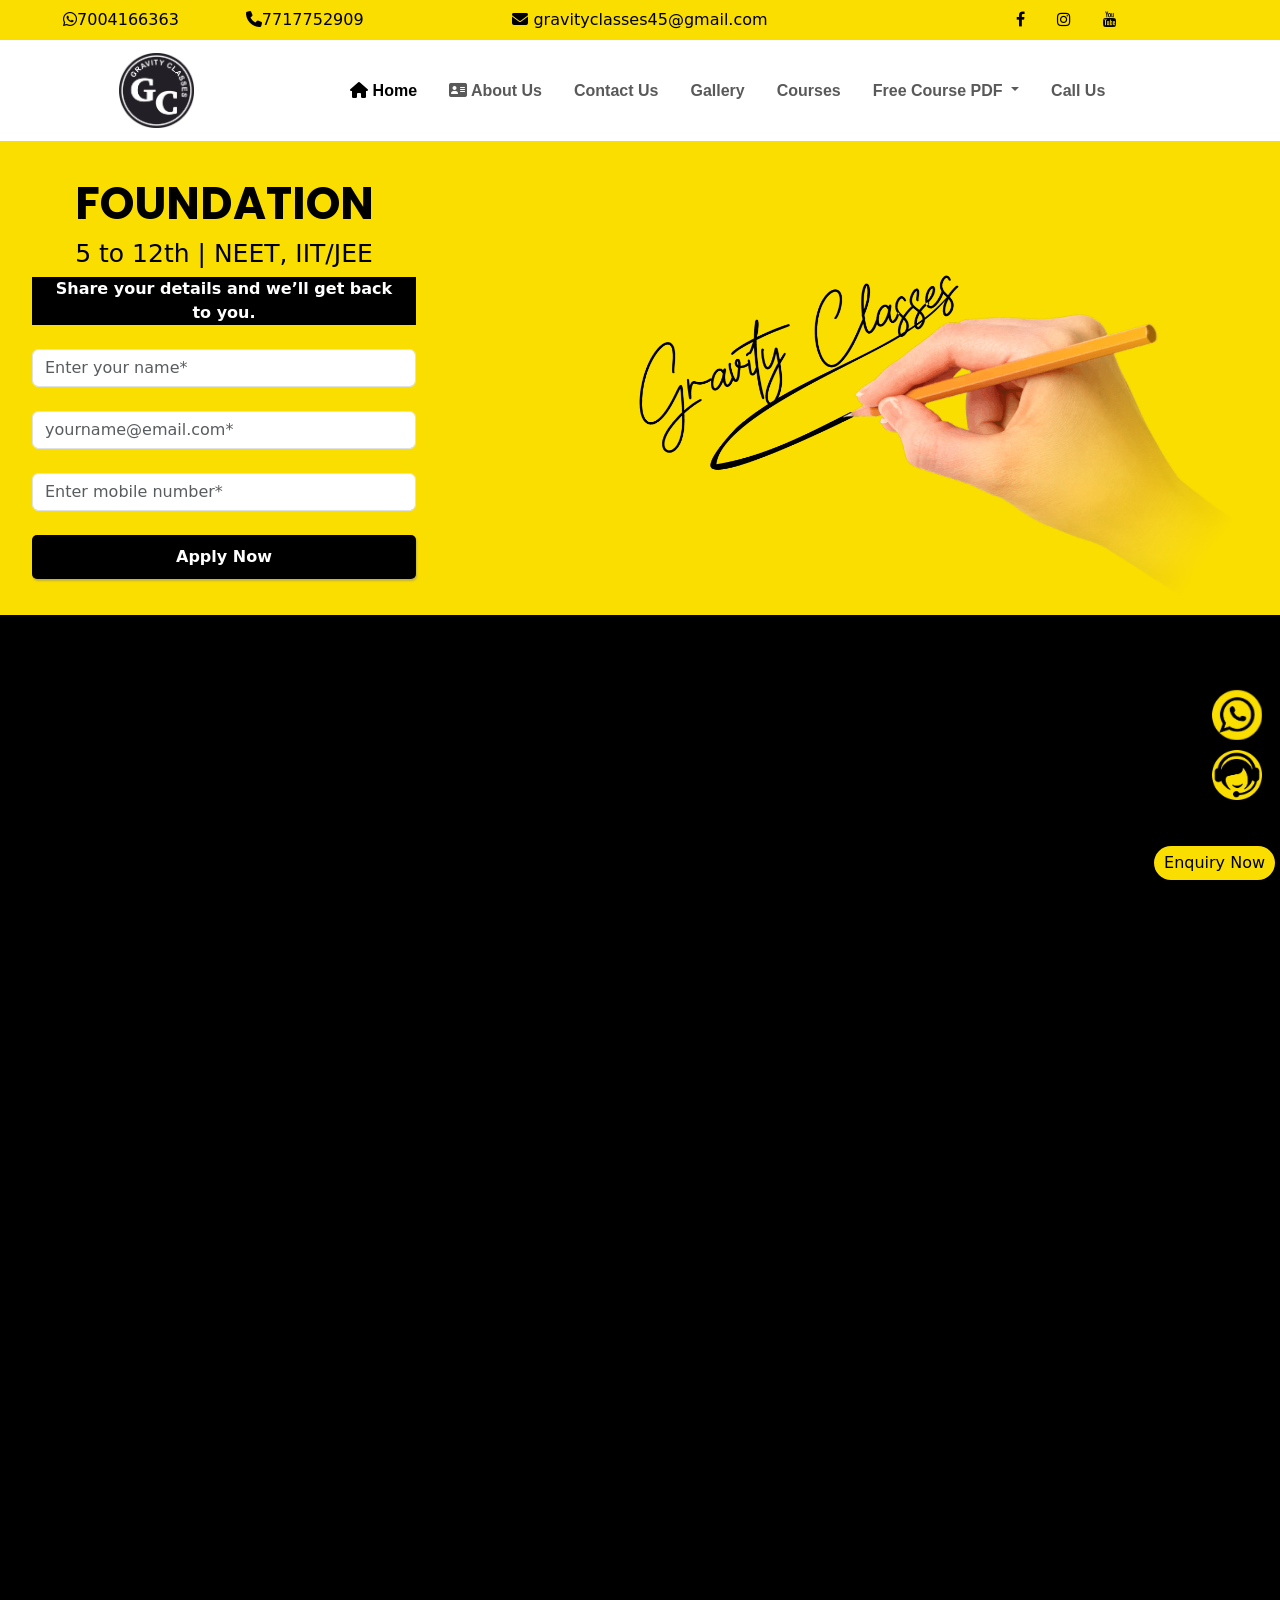
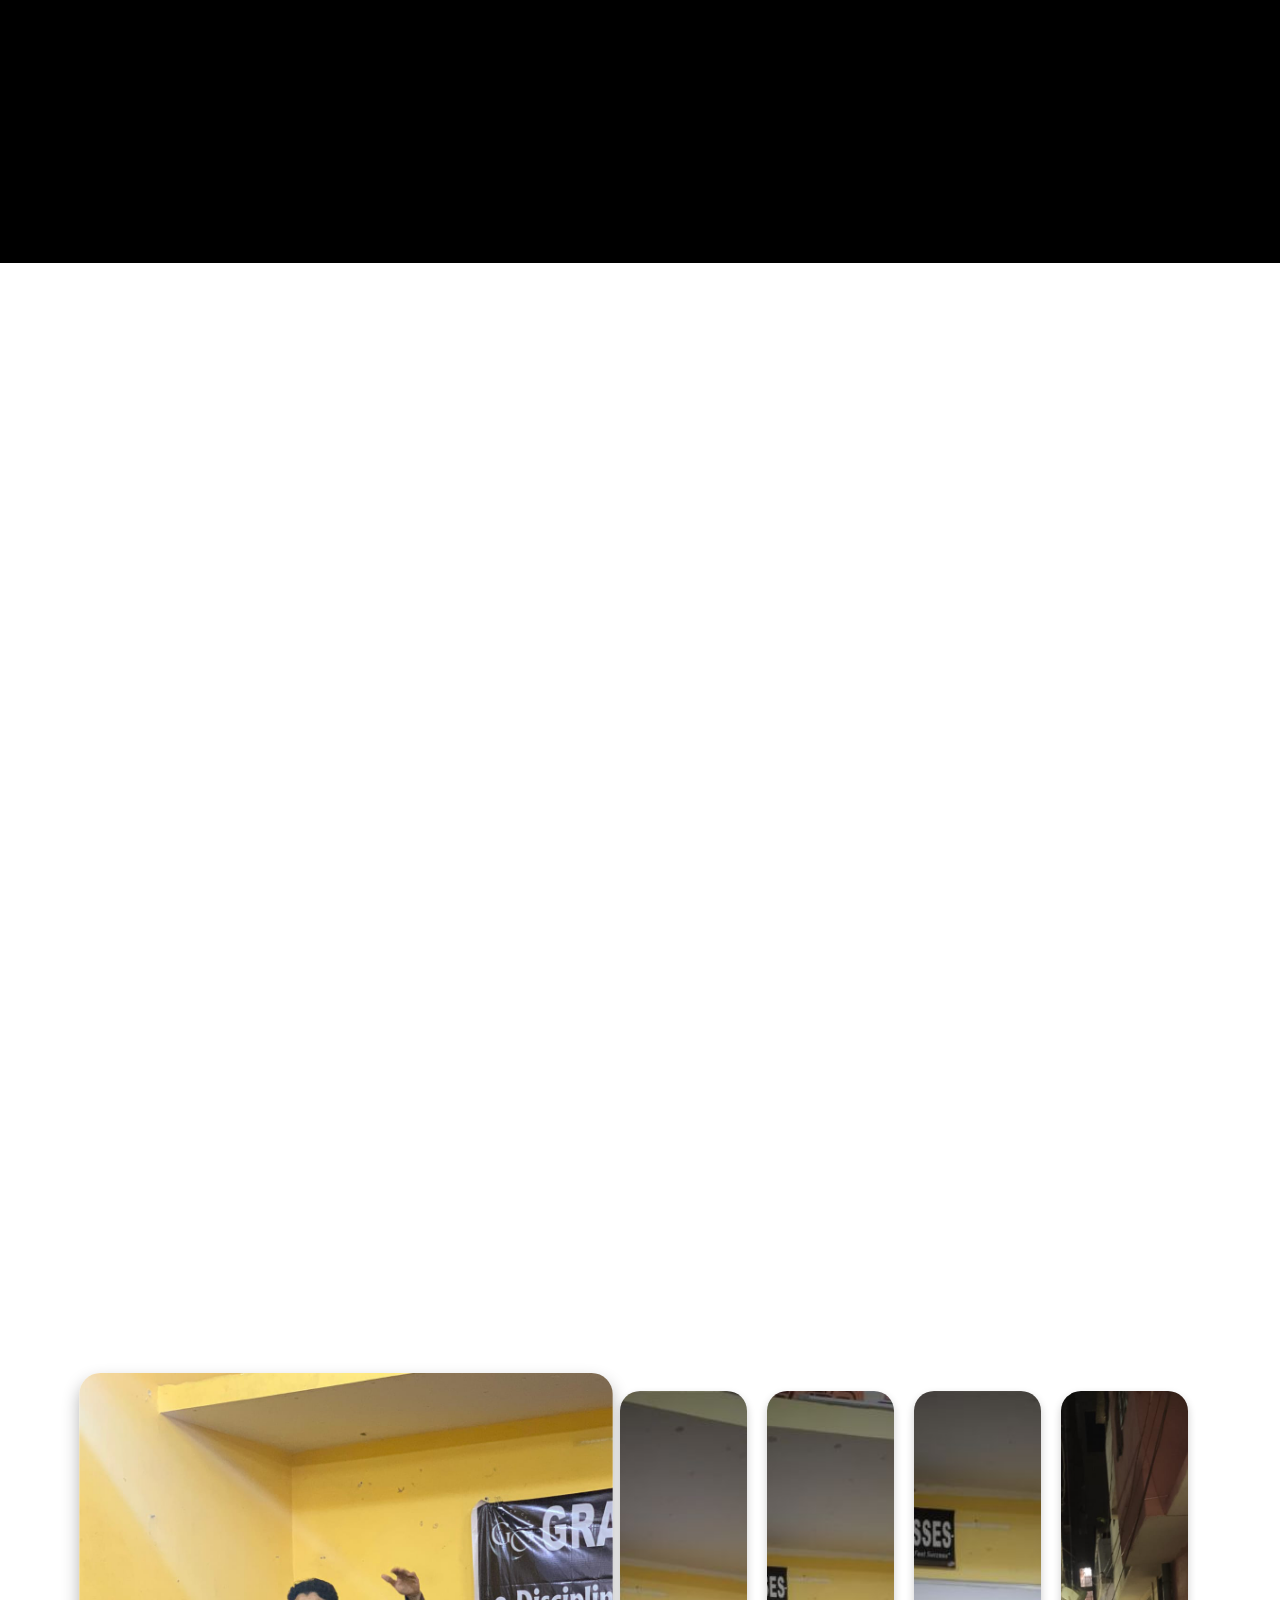
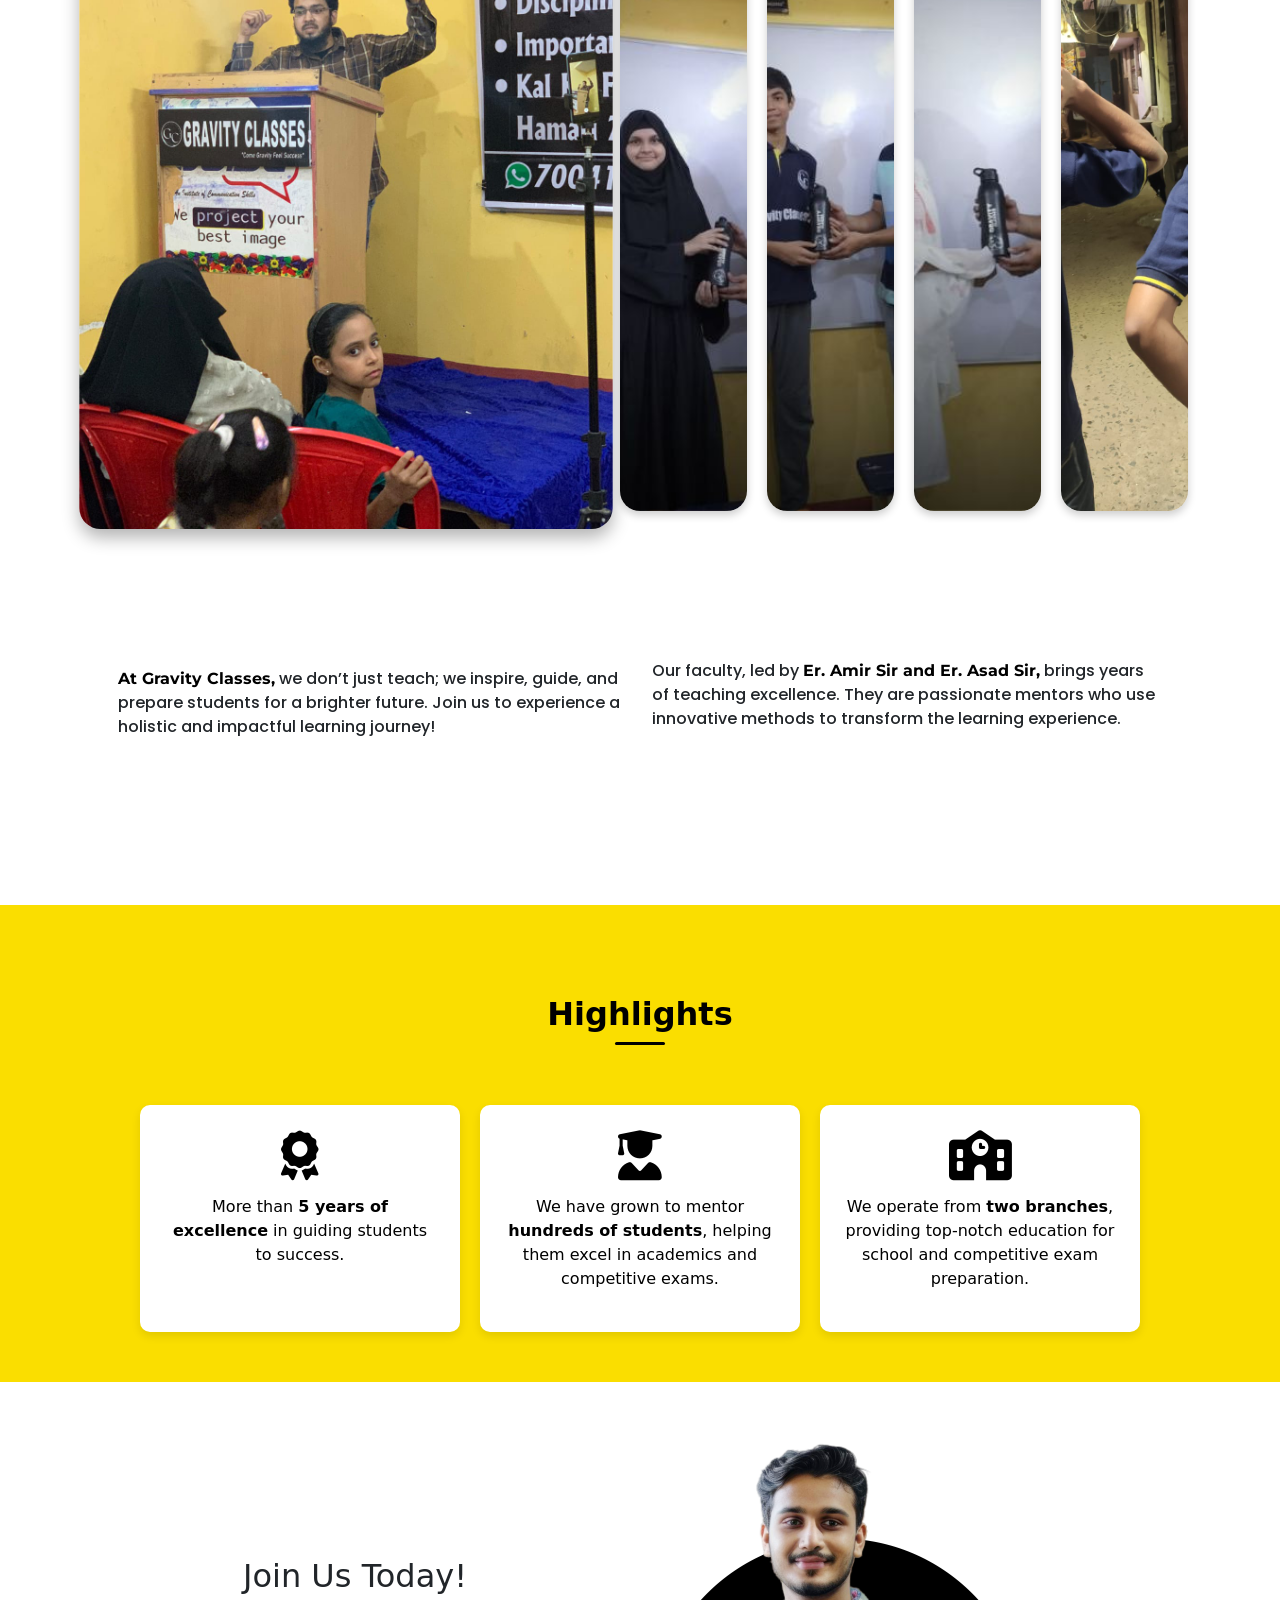
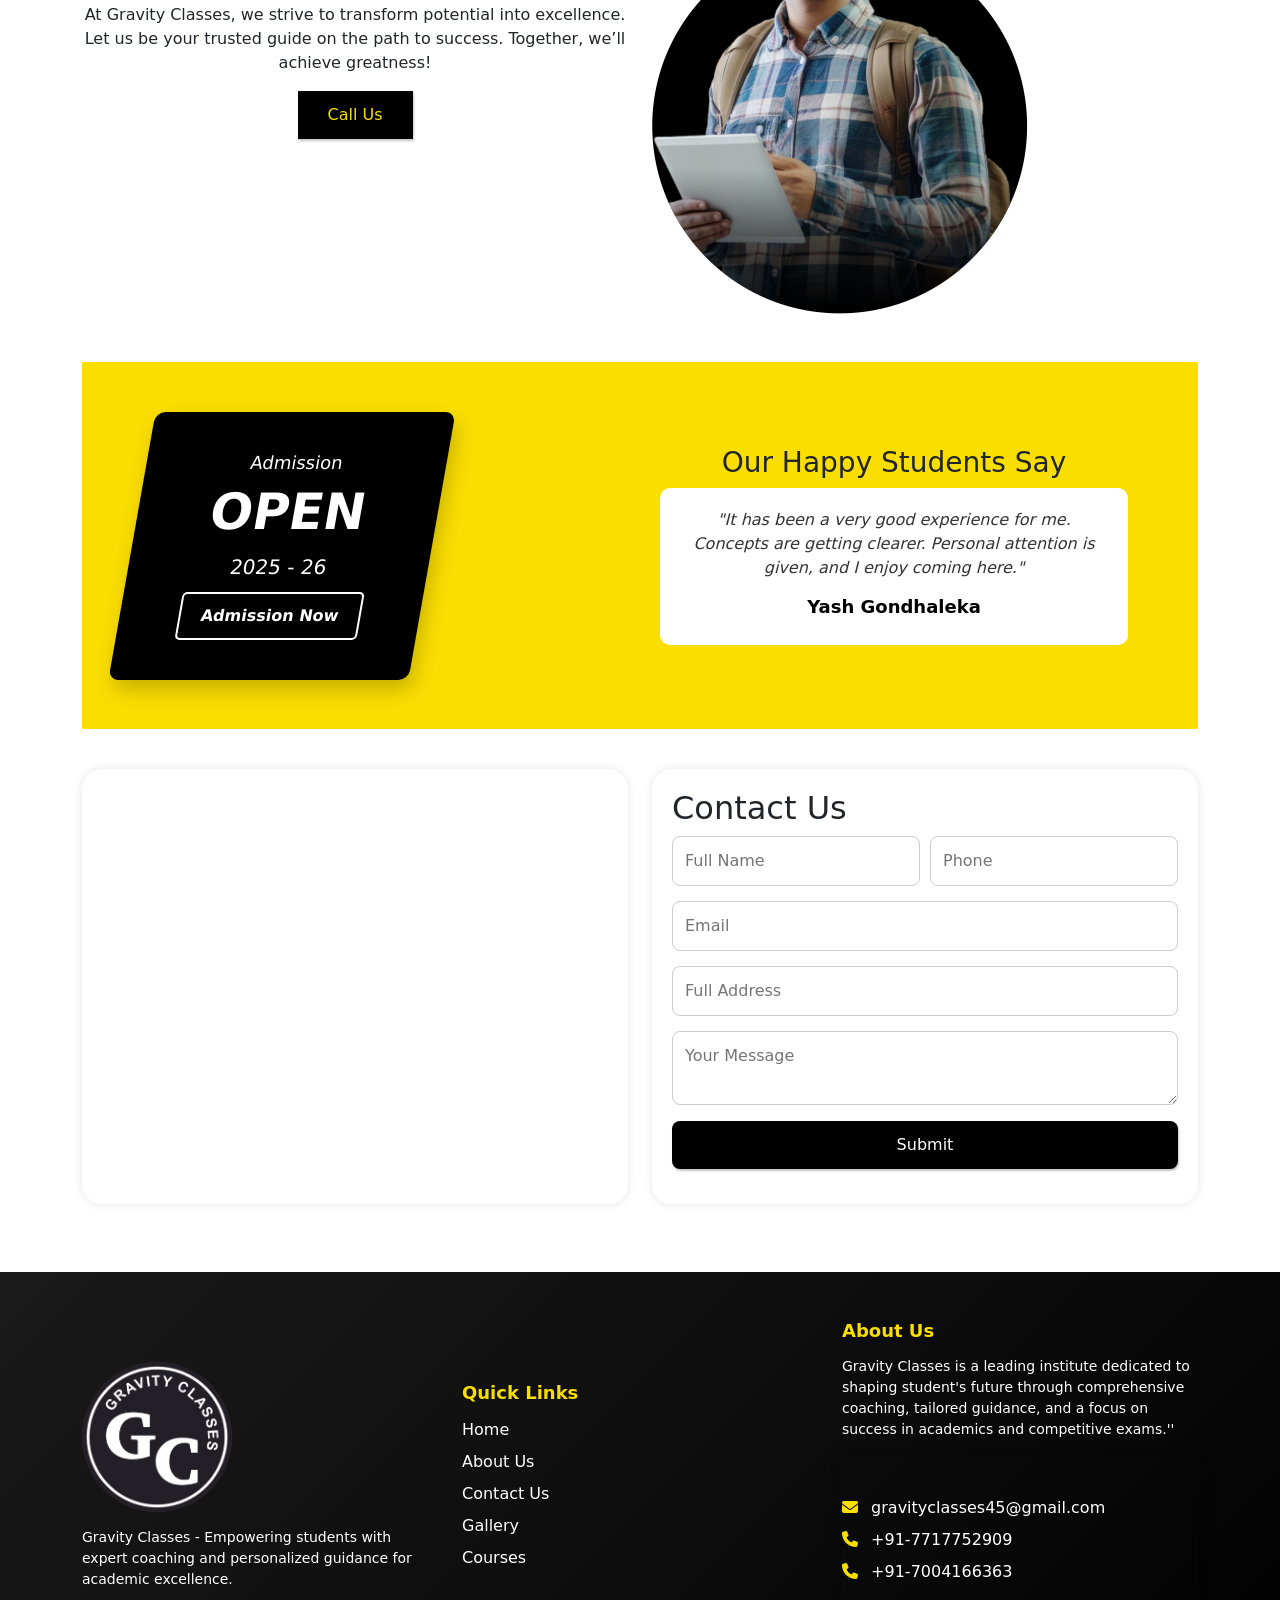
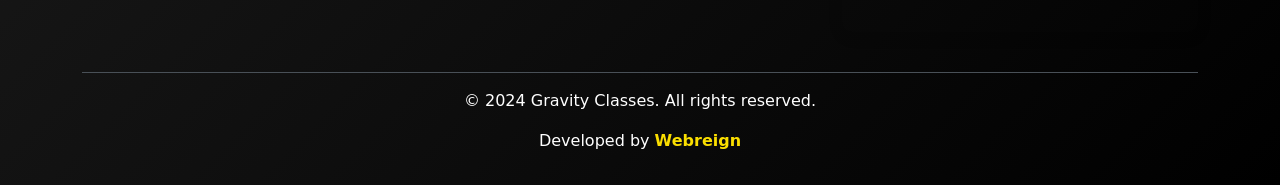
<file: index.html>
<!DOCTYPE html>
<html lang="en">

<head>
  <meta charset="UTF-8">
  <meta name="viewport" content="width=device-width, initial-scale=1.0">
  <title>Gravity Classes</title>
  <!-- custom css -->
  <link rel="stylesheet" href="stylesheet/style.css">
  <link rel="stylesheet" href="stylesheet/navbar.css">
  <link rel="stylesheet" href="stylesheet/header.css">
  <link rel="stylesheet" href="stylesheet/footer.css">
  <link rel="stylesheet" href="stylesheet/master.css">

  <!-- all cdn links -->
  <link href="https://cdn.jsdelivr.net/npm/bootstrap@5.3.3/dist/css/bootstrap.min.css" rel="stylesheet">
  <link rel="stylesheet" href="https://cdnjs.cloudflare.com/ajax/libs/font-awesome/6.6.0/css/all.min.css" />
  <link rel="stylesheet" href="https://cdnjs.cloudflare.com/ajax/libs/font-awesome/4.7.0/css/font-awesome.min.css">
  <link rel="stylesheet" href="https://unpkg.com/aos@next/dist/aos.css" />

  <!-- fonts -->
  <link rel="preconnect" href="https://fonts.googleapis.com">
  <link rel="preconnect" href="https://fonts.gstatic.com" crossorigin>
  <link
    href="https://fonts.googleapis.com/css2?family=Poppins:ital,wght@0,200;0,300;0,400;0,500;0,600;0,700;0,800;0,900;1,200&display=swap"
    rel="stylesheet">
  <link href="https://fonts.googleapis.com/css2?family=Montserrat:ital,wght@0,100..900;1,100..900&display=swap"
    rel="stylesheet">
</head>

<body>

  <!-- Navbar part start -->
  <div class="container-fluid sticky-top " style="z-index: 1030;">
    <!-- Top Bar Start -->
    <div class="container-fluid text-white sticky-top p-0" style="z-index: 1031;">
      <div class="row top-bar">
        <div class="col-md-4 d-flex justify-content-evenly gap-3 py-2">
          <a href="tel:+917004166363"><i class="fa-brands fa-whatsapp" data-aos="fade-up"></i>7004166363</a>
          <a href="tel:+917717752909"><i class="fa-solid fa-phone" data-aos="fade-down"></i>7717752909</a>
        </div>
        <div class="col-md-4 d-flex justify-content-center gap-3 py-2" data-aos="zoom-up">
          <a href="mailto:report2nestiva@gmail.com"><i class="fa-solid fa-envelope"></i>
            gravityclasses45@gmail.com</a>
        </div>

        <div class="col-md-4 d-flex justify-content-center gap-3 py-2">
          <div class="mx-2"><i class="fa fa-facebook" data-aos="fade-right" data-aos-delay="200"></i></div>
          <div class="mx-2"><i class="fa fa-instagram" data-aos="fade-right" data-aos-delay="300"></i></div>
          <div class="mx-2"><i class="fa fa-youtube" data-aos="fade-right" data-aos-delay="400"></i></div>
        </div>
      </div>
    </div>
    <!-- Top Bar End -->
    <div class="row bg-white">
      <div class="col-md-10 m-auto">
        <nav class="navbar navbar-expand-lg">
          <a class="navbar-brand" href="index.html"><img src="assets/Logo.png" alt="" width="75px"></a>
          <!-- toggle button -->
          <button class="navbar-toggler shadow-none border-0" type="button" data-bs-toggle="offcanvas"
            data-bs-target="#offcanvasDarkNavbar" aria-controls="offcanvasDarkNavbar" aria-label="Toggle navigation">
            <span class="navbar-toggler-icon"></span>
          </button>
          <!-- toggle button -->

          <div class="offcanvas offcanvas-start" tabindex="-1" id="offcanvasDarkNavbar"
            aria-labelledby="offcanvasDarkNavbarLabel">
            <!-- offcanvas header -->
            <div class="offcanvas-header">
              <a href="index.html"><img src="assets/Logo.png" alt="" width="75px"></a>
              <button type="button" class="btn-close btn-close-black shadow-none border-0" data-bs-dismiss="offcanvas"
                aria-label="Close"></button>
            </div>
            <!-- offcanvas header -->
            <!-- offcanvas body -->
            <div class="offcanvas-body">
              <!-- navbar nav -->
              <ul class="navbar-nav justify-content-end flex-grow-1 pe-5 gap-3">
                <li class="nav-item">
                  <a class="nav-link active" aria-current="page" href="index.html"><i class="fa-solid fa-house"></i>
                    Home</a>
                </li>
                <li class="nav-item">
                  <a class="nav-link" href="about.html"><i class="fa-solid fa-address-card"></i>
                    About Us</a>
                </li>
                <li class="nav-item">
                  <a class="nav-link" href="contact.html">Contact Us</a>
                </li>
                <li class="nav-item">
                  <a class="nav-link" href="gallery.html">Gallery</a>
                </li>

                <li class="nav-item">
                  <a class="nav-link" href="courses.html">Courses</a>
                </li>
                <!-- Free Course Dropdown Menu added below -->
                <li class="nav-item dropdown">
                  <a class="nav-link dropdown-toggle" href="#" id="freeCourseDropdown" role="button">
                    Free Course PDF
                  </a>
                  <ul class="dropdown-menu" aria-labelledby="freeCourseDropdown">
                    <li><a class="dropdown-item" href="class-9-pdf.html">Class 9</a></li>
                    <li><a class="dropdown-item" href="class-10-pdf.html">Class 10</a></li>
                  </ul>
                </li>

                <li class="nav-item ">
                  <a class="nav-link" href="tel:+917004166363" role="button" aria-expanded="true">
                    Call Us
                  </a>
                </li>
              </ul>
              <!-- navbar nav -->
            </div>
            <!-- offcanvas body -->
          </div>
        </nav>
      </div>
    </div>
  </div>
  <!-- Navbar part end -->


  <!-- Header part start -->
  <div class="container-fluid header-section p-0">
    <div class="row full-width mx-0 m-auto p-3 flex-column-reverse flex-md-row">
      <div class="col-lg-4 col-md-4 form-sec d-flex flex-column justify-content-center p-3">
        <div class="hero-content text-center" data-aos="fade-right">
          <h2 class="display-5">FOUNDATION</h2>
          <h5>5 to 12th | NEET, IIT/JEE</h5>
        </div>
        <form action="https://api.web3forms.com/submit" method="POST" data-aos="fade-up">
          <input type="hidden" name="access_key" value="4f7d70d0-d4d8-4e77-a609-e9d0a8ba5154">
          <div class="form-group">
            <center>Share your details and we’ll get back to you.</center>
            <label for="formGroupExampleInput" class="form-label"></label>
            <input type="text" name="Full Name" class="form-control" id="formGroupExampleInput"
              placeholder="Enter your name*" required>
          </div>
          <div class="form-group">
            <label for="formGroupExampleInput2" class="form-label"></label>
            <input type="email" name="Mail Address" class="form-control" id="formGroupExampleInput2"
              placeholder="yourname@email.com*" required>
          </div>
          <div class="form-group mb-4">
            <label for="formGroupExampleInput2" class="form-label"></label>
            <input type="tel" name="Contact No." id="phone" pattern="[0-9]{10}"
              title="Please enter a 10-digit phone number" class="form-control" placeholder="Enter mobile number*"
              required oninput="this.value = this.value.replace(/[^0-9]/g, '');">
          </div>
          <div class="col-auto">
            <button type="submit" class="btn btn-dark ">Apply Now</button>
          </div>
        </form>
      </div>

      <!-- Second Column: Image -->
      <div class="col-lg-8 col-md-12 carousel slide mb-lg-0 px-0 p-0 mb-0" id="carouselExampleSlidesOnly"
        data-bs-ride="carousel">
        <div class="carousel-inner">
          <div class="carousel-item active" data-bs-interval="2000">
            <img src="assets/gravityBg.png" class="d-block w-100" alt="bg-one">
          </div>
          <div class="carousel-item" data-bs-interval="2000">
            <img src="assets/gravityBg2.png" class="d-block w-100" alt="bg-2">
          </div>
          <div class="carousel-item" data-bs-interval="2000">
            <img src="assets/gravityBg3.png" class="d-block w-100" alt="bg-3">
          </div>
        </div>
      </div>
    </div>
  </div>
  <!-- Header part end -->

  <!-- Coaching Overview Start -->
  <div class="container-fluid" id="OverviewContainer">
    <div class="container">
      <div class="row Overview">
        <div class="col-lg-10 mx-auto">
          <div class="overviewCard" data-aos="flip-down">
            <!-- <h1>About Gravity Classes</h1> -->
            <h2 data-aos="fade-up">Coaching Overview</h2>
            <hr>
            <hr>
            <p>
              At <span class="highlight">Gravity Classes</span>, we believe in empowering students
              to achieve academic excellence and fulfill their career aspirations.
              Located at the heart of the education hub, we provide top-notch coaching services for students from Grade
              5 to competitive exams like
              NEET, IIT/JEE, AMU, Jamia, and NDA.
            </p>
            <a href="#" class="btn-learn">Learn More</a>
          </div>
        </div>
      </div>
      <div class="row">
        <div class="col-lg-6">
          <div class="mission-box" data-aos="flip-up" data-aos-delay="200">
            <h2>Our Mission</h2>
            <hr>
            <hr>
            <p>
              To provide <span class="highlight">holistic and result-oriented education</span>
              that equips students with knowledge, confidence, and skills to excel in their academic and professional
              endeavors.
            </p>
          </div>
        </div>
        <div class="col-lg-6">
          <div class="vision-box" data-aos="flip-up" data-aos-delay="400">
            <h2>Our Vision</h2>
            <hr>
            <hr>
            <p>
              To be a pioneer in the field of education, recognized for our
              innovative teaching methods, exceptional results, and unwavering commitment to student success.
            </p>
          </div>
        </div>
      </div>
    </div>
  </div>
  <!-- Coaching Overview End -->

  <!-- Fixed Background Start -->
  <div class="container-fluid p-0" id="fixedContainer">
    <div class="row fixedBackground">
      <div class="col-md-12 d-flex flex-column justify-content-center align-items-center text-center">
        <!-- <h2>Join Us Today!</h2>
        <a href="#" class="btn-join">Get Started</a> -->
      </div>
    </div>
  </div>
  <!-- Fixed Background End -->

  <!-- Courses start -->
  <section id="courses" class="courses section-bg">
    <div class="container mb-5" data-aos="fade-up">
      <div class="row mt-5">
        <h2>Our Courses</h2>
        <p> <b>Gravity classes</b> as the name itself suggests we deliver <br> <b>"Pull</b> factor for Knowledge and
          <b>Push</b> for
          Application" in all conducive environment for learning and growth.</p>

        <div class="col-xl-6 col-md-6 d-flex align-items-stretch mt-5" data-aos="zoom-in" data-aos-delay="100">
          <div class="icon-box">
            <div class="icon"><i class="fa-solid fa-school"></i></div>
            <h4><a href="">5<sup>th</sup> | 12<sup>th</sup></a></h4>
            <p>Building a strong academic foundation is crucial at an early stage. At Gravity Classes, we focus on
              conceptual clarity, problem-solving skills, and a love for learning.</p>
          </div>
        </div>

        <div class="col-xl-6 col-md-6 d-flex align-items-stretch mt-5" data-aos="zoom-in" data-aos-delay="200"
          data-aos="fade-up">
          <div class="icon-box">
            <div class="icon"><i class="fas fa-briefcase"></i></div>
            <h4><a href="">NEET | IIT/JEE</a></h4>
            <p>Comprehensive preparation for medical aspirants aiming for top ranks in the NEET exam.</p>
            <p>Expert coaching for students targeting IITs, NITs, and other premier engineering institutions.</p>
          </div>
        </div>
      </div>
    </div>
  </section>
  <!-- Courses end -->

  <!--Image Gallery Animation start-->
  <div class="container">
    <div class="row">
      <div class="col-md-12 gallery-slider">
        <div class="panel active" style="background-image: url('/assets/codepen1.jpg');"></div>
        <div class="panel" style="background-image: url('/assets/codepen2.jpg');"></div>
        <div class="panel" style="background-image: url('/assets/codepen3.jpg');"></div>
        <div class="panel" style="background-image: url('/assets/codepen4.jpg');"></div>
        <div class="panel" style="background-image: url('/assets/codepen5.jpg');"></div>
      </div>
    </div>
  </div>
  <!-- Image Gallery Animation end -->

  <!-- content section start -->
  <div class="container p-5">
    <div class="row content-section">
      <div class="col-md-6 content-text">
        <h3></h3>
        <p><span>At Gravity Classes,</span> we don’t just teach; we inspire, guide, and prepare students for a brighter
          future. Join us to experience a holistic and impactful learning journey!</p>
      </div>
      <div class="col-md-6 content-text">
        <p>Our faculty, led by <span>Er. Amir Sir and Er. Asad Sir,</span> brings years of teaching excellence.
          They are passionate mentors who use innovative methods to transform the learning experience.</p>
      </div>
    </div>
  </div>
  <!-- content section end -->

  <!-- heighlight section start -->
  <section class="highlights-section">
    <div class="container">
      <h2 class="section-title">Highlights</h2>
      <div class="cards">
        <div class="highlight-card">
          <i class="fas fa-award"></i>
          <p>More than <strong>5 years of excellence</strong> in guiding students to success.</p>
        </div>
        <div class="highlight-card">
          <i class="fas fa-user-graduate"></i>
          <p>We have grown to mentor <strong>hundreds of students</strong>, helping them excel in academics and
            competitive exams.</p>
        </div>
        <div class="highlight-card">
          <i class="fas fa-school"></i>
          <p>We operate from <strong>two branches</strong>, providing top-notch education for school and competitive
            exam preparation.</p>
        </div>
      </div>
    </div>
  </section>
  <!-- heighlight section end-->

  <!-- features start -->
  <div class="container mt-5 mb-5">
    <div class="row">
      <div class="col-md-6 d-flex align-items-center justify-content-center flex-column mb-5">
        <h2>Join Us Today!</h2>
        <p> At Gravity Classes, we strive to transform potential into excellence. Let us be your trusted guide on the
          path to success. Together, we’ll achieve greatness!</p>
        <a href="tel:+917004166363"><button type="button">Call Us</button></a>
      </div>
      <div class="col-md-6">
        <img src="assets/studentImage.png" class="img-fluid" alt="">
      </div>
    </div>
  </div>
  <!-- features end -->

  <!-- admission section start -->
  <div class="container">
    <section class="admission-section">
      <div class="admission-box">
        <h3>Admission</h3>
        <h1>OPEN</h1>
        <p>2025 - 26</p>
        <a href="contact.html" class="btn-admission">Admission Now</a>
      </div>

      <div class="testimonial-box">
        <h3>Our Happy Students Say</h3>

        <!-- Swiper Container -->
        <div class="swiper testimonial-slider">
          <div class="swiper-wrapper">
            <!-- Testimonial 1 -->
            <div class="swiper-slide">
              <p class="testimonial-text">
                <em>"It has been a very good experience for me. Concepts are getting clearer.
                  Personal attention is given, and I enjoy coming here."</em>
              </p>
              <h4 class="student-name">Yash Gondhaleka</h4>
            </div>

            <!-- Testimonial 2 -->
            <div class="swiper-slide">
              <p class="testimonial-text">
                <em>"The teachers are very helpful and guide us properly.
                  I feel more confident in my studies now."</em>
              </p>
              <h4 class="student-name">Anjali Sharma</h4>
            </div>

            <!-- Testimonial 3 -->
            <div class="swiper-slide">
              <p class="testimonial-text">
                <em>"A great learning environment with friendly teachers.
                  I highly recommend this institute!"</em>
              </p>
              <h4 class="student-name">Rohan Mehta</h4>
            </div>

            <!-- Testimonial 4 -->
            <div class="swiper-slide">
              <p class="testimonial-text">
                <em>"I am really happy with my progress. The classes are very interactive."</em>
              </p>
              <h4 class="student-name">Priya Verma</h4>
            </div>

            <!-- Testimonial 5 -->
            <div class="swiper-slide">
              <p class="testimonial-text">
                <em>"The best place to learn! The teaching method is amazing."</em>
              </p>
              <h4 class="student-name">Amit Singh</h4>
            </div>
          </div>

          <!-- Pagination & Navigation -->
          <!-- <div class="swiper-pagination"></div>
            <div class="swiper-button-prev"></div>
            <div class="swiper-button-next"></div> -->
        </div>
      </div>
    </section>
  </div>
  <!-- admission section end -->

  <!-- Container for MAP & FORM -->
  <div class="container gmap">
    <div class="row faizan">
      <div class="col-md-6">
        <iframe class="map"
          src="https://www.google.com/maps/embed?pb=!1m18!1m12!1m3!1d3597.6880947551685!2d85.1846702!3d25.615278699999998!2m3!1f0!2f0!3f0!3m2!1i1024!2i768!4f13.1!3m3!1m2!1s0x39ed59749393c079%3A0x2c9bafa3611c37c6!2sGravity%20Classes!5e0!3m2!1sen!2sin!4v1739784391477!5m2!1sen!2sin"
          width="600" height="450" style="border:0;" allowfullscreen="" loading="lazy"
          referrerpolicy="no-referrer-when-downgrade"></iframe>
      </div>
      <div class="col-md-6">
        <div class="form-container">
          <h2>Contact Us</h2>
          <form action="https://api.web3forms.com/submit" method="POST">
            <!-- Add Web3 Forms access key -->
            <input type="hidden" name="access_key" value="4f7d70d0-d4d8-4e77-a609-e9d0a8ba5154">

            <!-- Name and Phone fields side by side -->
            <div class="input-group-row">
              <div class="input-group">
                <input type="text" name="name" placeholder="Full Name" required>
              </div>
              <div class="input-group">
                <input type="tel" name="phone" placeholder="Phone" required>
              </div>
            </div>

            <!-- Email field -->
            <div class="input-group">
              <input type="email" name="email" placeholder="Email" required>
            </div>

            <!-- Address field -->
            <div class="input-group">
              <input type="text" name="address" placeholder="Full Address" required>
            </div>

            <!-- Message field -->
            <div class="input-group">
              <textarea name="message" placeholder="Your Message" required></textarea>
            </div>

            <!-- Submit button -->
            <div class="input-group mt-3">
              <button type="submit">Submit</button>
            </div>
          </form>
        </div>
      </div>
    </div>
  </div>
  <!-- container for map and form -->

  <!-- Footer Start -->
  <footer id="footer" class="bg-black pt-5 pb-3 text-white mt-5" data-bs-theme="dark">
    <div class="container">
      <div class="row align-items-center">

        <!-- Logo Section -->
        <div class="col-md-4 text-center text-md-start">
          <a href="index.html">
            <img src="assets/Logo.png" alt="Gravity Classes Logo" class="footer-logo">
          </a>
          <p class="footer-text">
            Gravity Classes - Empowering students with expert coaching and personalized guidance for academic
            excellence.
          </p>
        </div>

        <!-- Navigation Links -->
        <div class="col-md-4">
          <h5 class="widget-title">Quick Links</h5>
          <ul class="list-unstyled">
            <li><a href="index.html">Home</a></li>
            <li><a href="about.html">About Us</a></li>
            <li><a href="contact.html">Contact Us</a></li>
            <li><a href="gallery.html">Gallery</a></li>
            <li><a href="courses.html">Courses</a></li>
          </ul>
        </div>

        <!-- About Section -->
        <div class="col-md-4">
          <h5 class="widget-title">About Us</h5>
          <p class="footer-text">
            Gravity Classes is a leading institute dedicated to shaping student's future through comprehensive coaching,
            tailored guidance, and a focus on success in academics and competitive exams.''
          </p>
          <ul class="list-unstyled contact-info">
            <li><i class="fas fa-envelope"></i> <a
                href="mailto:gravityclasses45@gmail.com">gravityclasses45@gmail.com</a></li>
            <li><i class="fas fa-phone"></i> <a href="tel:+917717752909">+91-7717752909</a></li>

            <li><i class="fas fa-phone"></i> <a href="tel:+917004166363">+91-7004166363</a></li>
          </ul>
        </div>

      </div>

      <!-- Copyright & Developer Info -->
      <div class="border-top mt-4 pt-3 text-center">
        <p>© 2024 Gravity Classes. All rights reserved.</p>
        <p>Developed by <a href="webreign.in" class="developer-link">Webreign</a></p>
      </div>
    </div>
  </footer>
  <!-- Footer End -->

  <!--All fixed button for call and whatsapp start -->
  <button type="button" class="fixed-enquiry-btn" data-bs-toggle="modal" data-bs-target="#enquiryModal">
    Enquiry Now
  </button>
  <!-- Modal -->
  <div class="modal fade" id="enquiryModal" tabindex="-1" aria-labelledby="enquiryModalLabel" aria-hidden="true">
    <div class="modal-dialog">
      <div class="modal-content">
        <div class="modal-header">
          <h5 class="modal-title" id="enquiryModalLabel">Enquiry Form</h5>
          <button type="button" class="btn-close bg-warning shadow-none border-0" data-bs-dismiss="modal"
            aria-label="Close"></button>
        </div>
        <div class="modal-body">
          <form action="https://api.web3forms.com/submit" method="POST">
            <input type="hidden" name="access_key" value="4f7d70d0-d4d8-4e77-a609-e9d0a8ba5154" />
            <!-- Honeypot Spam Protection -->
            <input type="checkbox" name="botcheck" class="hidden" style="display: none" />

            <div class="mb-3">
              <label for="name" class="form-label">Name</label>
              <input type="text" class="form-control" id="name" name="name" placeholder="Enter your name" required />
            </div>

            <div class="mb-3">
              <label for="email" class="form-label">Email address</label>
              <input type="email" class="form-control" id="email" name="email" placeholder="Enter your email"
                required />
            </div>

            <div class="mb-3">
              <label for="phone" class="form-label">Phone Number</label>
              <input type="tel" class="form-control" id="phone" name="phone" placeholder="Enter your phone number"
                required />
            </div>

            <!-- Modal Footer with buttons -->
            <div class="modal-footer">
              <button type="button" class="btn" data-bs-dismiss="modal" id="btn_close">
                Close
              </button>
              <button type="submit" class="btn btn-brand">Submit</button>
            </div>
          </form>
        </div>
      </div>
    </div>
  </div>

  <div class="fixed-buttons">
    <a href="https://wa.me/+917004166363" target="_blank"><img src="assets/wh.png" alt="" data-aos="zoom-in-down" /></a>
    <a href="tel:+917717752909" class="call"><img src="assets/calling.png" alt="" data-aos="fade-right" /></a>
  </div>
  <!--All fixed button for call and whatsapp end -->

  <!-- all cdn js -->
  <script src="https://cdn.jsdelivr.net/npm/bootstrap@5.3.3/dist/js/bootstrap.bundle.min.js"></script>
  <script src="https://unpkg.com/aos@next/dist/aos.js"></script>
  <link rel="stylesheet" href="https://cdn.jsdelivr.net/npm/swiper/swiper-bundle.min.css">
  <script src="https://cdn.jsdelivr.net/npm/swiper/swiper-bundle.min.js"></script>
  <script src="script.js"></script>
  <script>
    AOS.init({
      offset: 120,
      duration: 1000
    });
  </script>
</body>

</html>
</file>
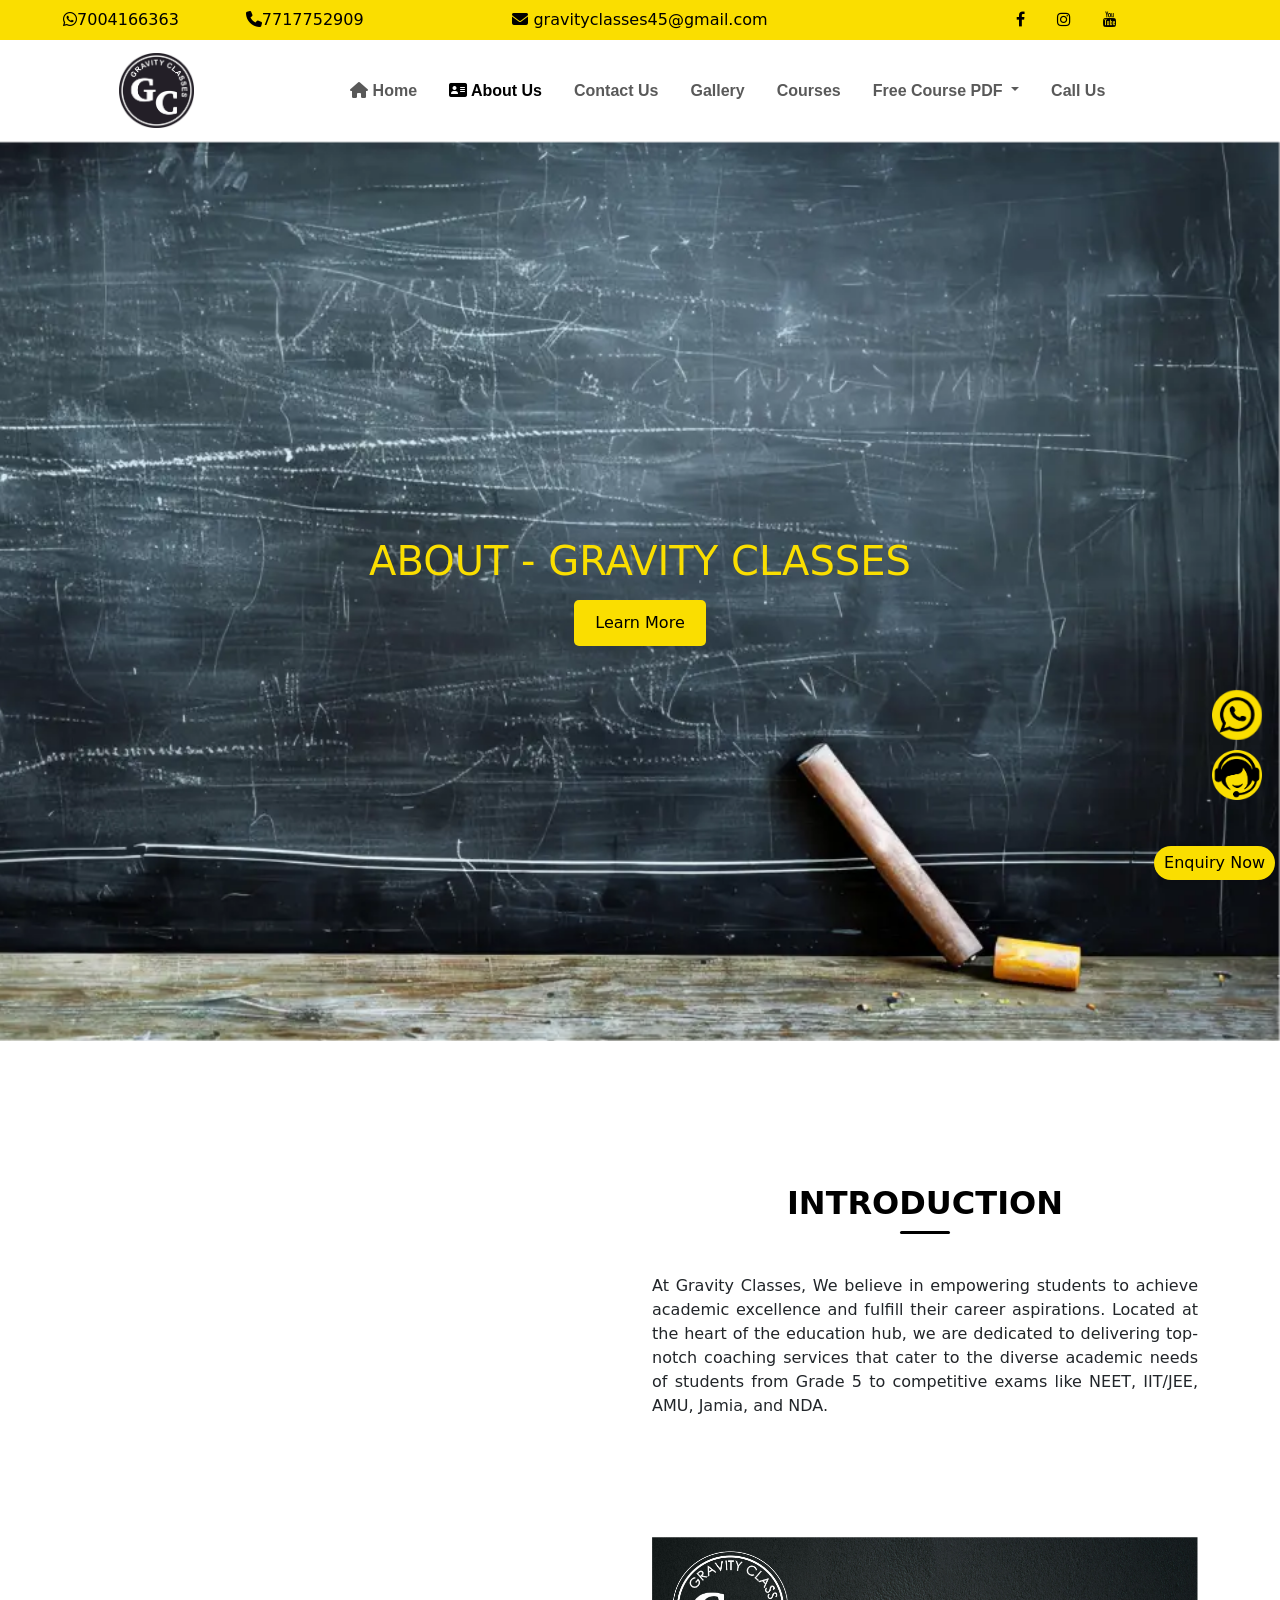
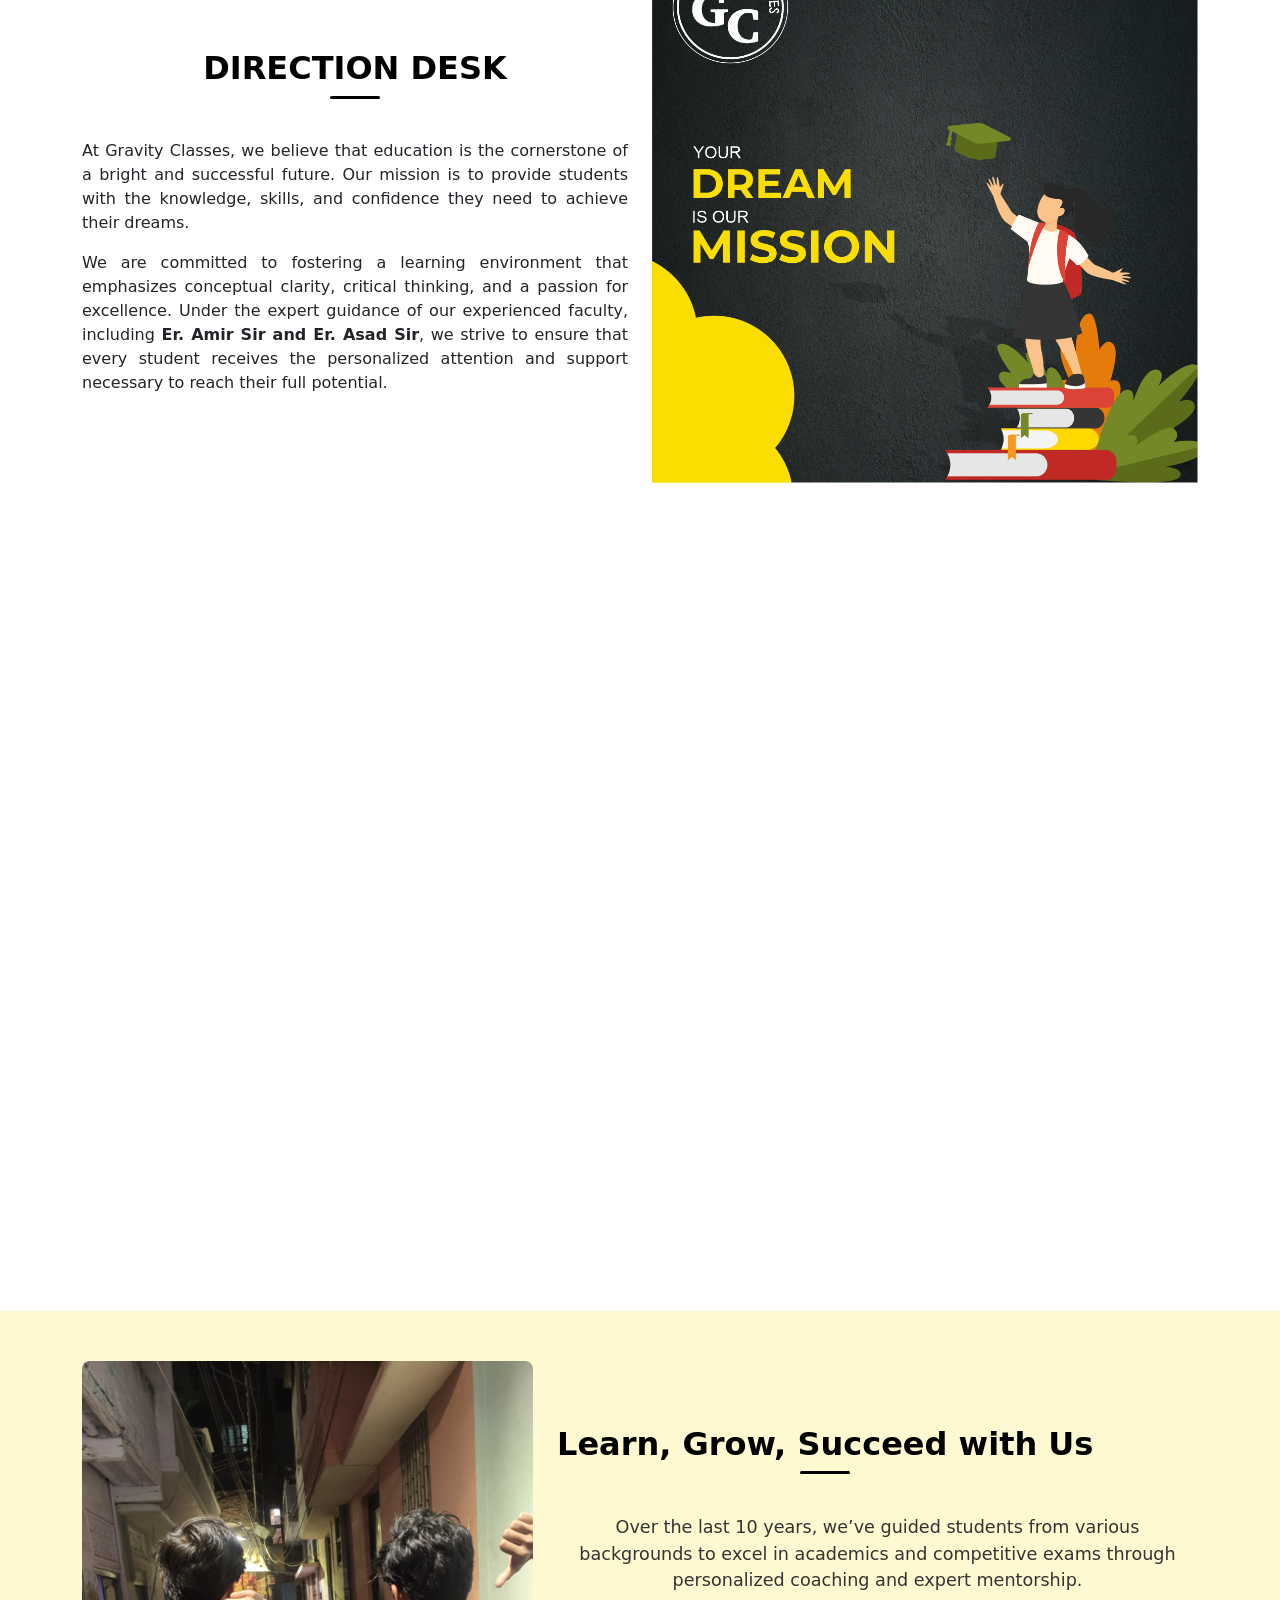
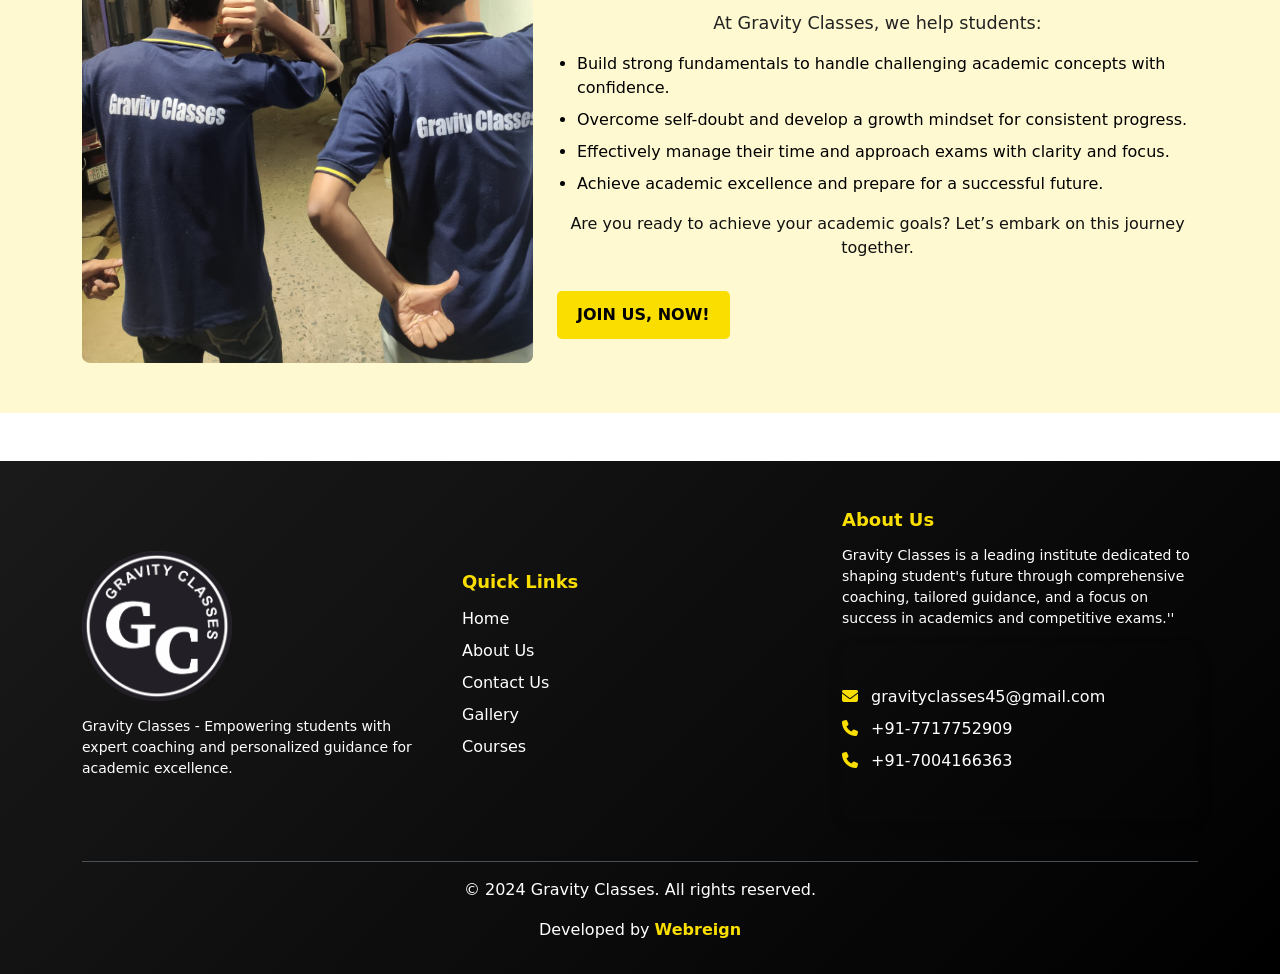
<file: about.html>
<!DOCTYPE html>
<html lang="en">

<head>
  <meta charset="UTF-8">
  <meta name="viewport" content="width=device-width, initial-scale=1.0">
  <title>Gravity Classes</title>
  <!-- custom css -->
  <link rel="stylesheet" href="stylesheet/style.css">
  <link rel="stylesheet" href="stylesheet/navbar.css">
  <link rel="stylesheet" href="stylesheet/header.css">
  <link rel="stylesheet" href="stylesheet/footer.css">
  <link rel="stylesheet" href="stylesheet/master.css">

  <!-- all cdn links -->
  <link href="https://cdn.jsdelivr.net/npm/bootstrap@5.3.3/dist/css/bootstrap.min.css" rel="stylesheet">
  <link rel="stylesheet" href="https://cdnjs.cloudflare.com/ajax/libs/font-awesome/6.6.0/css/all.min.css" />
  <link rel="stylesheet" href="https://cdnjs.cloudflare.com/ajax/libs/font-awesome/4.7.0/css/font-awesome.min.css">
  <link rel="stylesheet" href="https://unpkg.com/aos@next/dist/aos.css" />

  <!-- fonts -->
  <link rel="preconnect" href="https://fonts.googleapis.com">
  <link rel="preconnect" href="https://fonts.gstatic.com" crossorigin>
  <link
    href="https://fonts.googleapis.com/css2?family=Poppins:ital,wght@0,200;0,300;0,400;0,500;0,600;0,700;0,800;0,900;1,200&display=swap"
    rel="stylesheet">
  <link href="https://fonts.googleapis.com/css2?family=Montserrat:ital,wght@0,100..900;1,100..900&display=swap"
    rel="stylesheet">
</head>

<body>

  <!-- Navbar part start -->
  <div class="container-fluid sticky-top " style="z-index: 1030;">
    <!-- Top Bar Start -->
    <div class="container-fluid text-white sticky-top p-0" style="z-index: 1031;">
      <div class="row top-bar">
        <div class="col-md-4 d-flex justify-content-evenly gap-3 py-2">
          <a href="tel:+917004166363"><i class="fa-brands fa-whatsapp" data-aos="fade-up"></i>7004166363</a>
          <a href="tel:+917717752909"><i class="fa-solid fa-phone" data-aos="fade-down"></i>7717752909</a>
        </div>
        <div class="col-md-4 d-flex justify-content-center gap-3 py-2" data-aos="zoom-up">
          <a href="mailto:report2nestiva@gmail.com"><i class="fa-solid fa-envelope"></i>
            gravityclasses45@gmail.com</a>
        </div>

        <div class="col-md-4 d-flex justify-content-center gap-3 py-2">
          <div class="mx-2"><i class="fa fa-facebook" data-aos="fade-right" data-aos-delay="200"></i></div>
          <div class="mx-2"><i class="fa fa-instagram" data-aos="fade-right" data-aos-delay="300"></i></div>
          <div class="mx-2"><i class="fa fa-youtube" data-aos="fade-right" data-aos-delay="400"></i></div>
        </div>
      </div>
    </div>
    <!-- Top Bar End -->
    <div class="row bg-white">
      <div class="col-md-10 m-auto">
        <nav class="navbar navbar-expand-lg">
          <a class="navbar-brand" href="index.html"><img src="assets/Logo.png" alt="" width="75px"></a>
          <!-- toggle button -->
          <button class="navbar-toggler shadow-none border-0" type="button" data-bs-toggle="offcanvas"
            data-bs-target="#offcanvasDarkNavbar" aria-controls="offcanvasDarkNavbar" aria-label="Toggle navigation">
            <span class="navbar-toggler-icon"></span>
          </button>
          <!-- toggle button -->

          <div class="offcanvas offcanvas-start" tabindex="-1" id="offcanvasDarkNavbar"
            aria-labelledby="offcanvasDarkNavbarLabel">
            <!-- offcanvas header -->
            <div class="offcanvas-header">
              <a href="index.html"><img src="assets/Logo.png" alt="" width="75px"></a>
              <button type="button" class="btn-close btn-close-black shadow-none border-0" data-bs-dismiss="offcanvas"
                aria-label="Close"></button>
            </div>
            <!-- offcanvas header -->
            <!-- offcanvas body -->
            <div class="offcanvas-body">
              <!-- navbar nav -->
              <ul class="navbar-nav justify-content-end flex-grow-1 pe-5 gap-3">
                <li class="nav-item">
                  <a class="nav-link" aria-current="page" href="index.html"><i class="fa-solid fa-house"></i>
                    Home</a>
                </li>
                <li class="nav-item">
                  <a class="nav-link active" href="about.html"><i class="fa-solid fa-address-card"></i>
                    About Us</a>
                </li>
                <li class="nav-item">
                  <a class="nav-link" href="contact.html">Contact Us</a>
                </li>
                <li class="nav-item">
                  <a class="nav-link" href="gallery.html">Gallery</a>
                </li>

                <li class="nav-item">
                  <a class="nav-link" href="courses.html">Courses</a>
                </li>
                <!-- Free Course Dropdown Menu added below -->
                <li class="nav-item dropdown">
                  <a class="nav-link dropdown-toggle" href="#" id="freeCourseDropdown" role="button">
                    Free Course PDF
                  </a>
                  <ul class="dropdown-menu" aria-labelledby="freeCourseDropdown">
                    <li><a class="dropdown-item" href="class-9-pdf.html">Class 9</a></li>
                    <li><a class="dropdown-item" href="class-10-pdf.html">Class 10</a></li>
                  </ul>
                </li>

                <li class="nav-item ">
                  <a class="nav-link" href="tel:+917004166363" role="button" aria-expanded="true">
                    Call Us
                  </a>
                </li>
              </ul>
              <!-- navbar nav -->
            </div>
            <!-- offcanvas body -->
          </div>
        </nav>
      </div>
    </div>
  </div>
  <!-- Navbar part end -->

  <!-- about header -->
  <div class="container-fluid about-header">
    <div class="row">
      <div class="col-md-12">
        <h1>ABOUT - GRAVITY CLASSES</h1>
        <center><a href="#story" class="btn">Learn More</a></center>
      </div>
    </div>
  </div>
  <!-- \end{code} -->

  <!-- Introduction start-->
  <div class="container my-5 mt-5 introduction">
    <div class="row">
      <div class="col-md-6">
        <div class="img-box-1" data-aos="fade-right">
          <img src="assets/gravity_intro.webp" class="img-fluid" alt="">
        </div>
      </div>
      <div class="col-md-6 d-flex align-items-center justify-content-center flex-column">
        <div class="content-box text-center">
          <h3 class="section-title">INTRODUCTION </h3>
          <p>At Gravity Classes, We believe in empowering students to achieve academic excellence and fulfill their
            career aspirations. Located at the heart of the education hub, we are dedicated to delivering top-notch
            coaching services that cater to the diverse academic needs of students from Grade 5 to competitive exams
            like NEET, IIT/JEE, AMU, Jamia, and NDA.</p>
        </div>
      </div>

    </div>
  </div>
  <!-- Introduction end-->

  <!-- Director's Desk start-->
  <div class="container mt-5 my-5 director">
    <div class="row">
      <div class="col-md-6 d-flex align-items-center justify-content-center flex-column">
        <div class="content-box text-center">
          <h3 class="section-title">DIRECTION DESK</h3>
          <p>At Gravity Classes, we believe that education is the cornerstone of a bright and successful future. Our
            mission is to provide students with the knowledge, skills, and confidence they need to achieve their dreams.
          </p>
          <P>We are committed to fostering a learning environment that emphasizes conceptual clarity, critical thinking,
            and a passion for excellence. Under the expert guidance of our experienced faculty, including <b> Er. Amir
              Sir and Er. Asad Sir</b>, we strive to ensure that every student receives the personalized attention and
            support necessary to reach their full potential.</P>
        </div>
      </div>
      <div class="col-md-6">
        <img src="assets/aboutGravitycreative.png" class="img-fluid" alt="">
      </div>
    </div>
  </div>
  <!-- Director's Desk end-->

  <!-- Goal-Oriented Team start-->
  <section class="container my-5 goal-team" data-aos="fade-up">
    <h2 class="section-title">Our Goal-Oriented Team</h2>
    <p class="section-subtitle">
      Meet Our Team of Expert Faculty Members
    </p>
    <p class="section-intro">
      At Gravity Classes, we take pride in our team of highly experienced and dedicated educators who are passionate
      about shaping the future of our students.
    </p>

    <div class="row">
      <!-- Card 1: Er. Amir Sir -->
      <div class="col-md-6 mb-5">
        <div class="team-card" data-aos="fade-up">
          <img src="/assets/codepen1.jpg" alt="Er. Amir Sir" class="team-img">
          <h3>Er. Amir Sir</h3>
          <p>With years of expertise in teaching, Er. Amir Sir is known for his innovative teaching methods and ability
            to simplify complex concepts. His commitment to student success is unparalleled.</p>
        </div>
      </div>

      <!-- Card 2: Er. Asad Sir -->
      <div class="col-md-6">
        <div class="team-card" data-aos="fade-up" data-aos-delay="100">
          <img src="/assets/codepen2.jpg" alt="Er. Asad Sir" class="team-img">
          <h3>Er. Asad Sir</h3>
          <p>A mentor par excellence, Er. Asad Sir brings a wealth of knowledge and a hands-on approach to teaching. His
            focus on conceptual clarity and problem-solving sets students on the path to excellence.</p>
        </div>
      </div>
    </div>

    <p class="team-note">
      Our faculty works tirelessly to ensure that every student receives personalized guidance, building both academic
      and life skills to achieve their goals. Together, we are a team dedicated to empowering students and creating a
      legacy of success.
    </p>
  </section>
  <!-- Goal-Oriented Team end-->

  <!-- Study Centers Section start-->
  <section class="coaching-section">
    <div class="container">
      <div class="row align-items-center">
        <!-- Image Column -->
        <div class="col-md-5">
          <img src="assets/codepen5.jpg" alt="Coach Image" class="coach-img">
        </div>
        <!-- Content Column -->
        <div class="col-md-7">
          <h3 class="section-title">Learn, Grow, Succeed with Us</h3>
          <p class="intro-text">
            Over the last 10 years, we’ve guided students from various backgrounds to excel in academics and competitive
            exams through personalized coaching and expert mentorship.
          </p>
          <p class="coaching-details">
            At Gravity Classes, we help students:
          </p>
          <ul class="coaching-list">
            <li>Build strong fundamentals to handle challenging academic concepts with confidence.</li>
            <li>Overcome self-doubt and develop a growth mindset for consistent progress.</li>
            <li>Effectively manage their time and approach exams with clarity and focus.</li>
            <li>Achieve academic excellence and prepare for a successful future.</li>
          </ul>
          <p class="coaching-question">
            Are you ready to achieve your academic goals? Let’s embark on this journey together.
          </p>
          <a href="#" class="cta-btn">JOIN US, NOW!</a>
        </div>

      </div>
    </div>
  </section>

  <!-- Study Centers Section end-->





  <!-- Footer Start -->
  <footer id="footer" class="bg-black pt-5 pb-3 text-white mt-5" data-bs-theme="dark">
    <div class="container">
      <div class="row align-items-center">

        <!-- Logo Section -->
        <div class="col-md-4 text-center text-md-start">
          <a href="index.html">
            <img src="assets/Logo.png" alt="Gravity Classes Logo" class="footer-logo">
          </a>
          <p class="footer-text">
            Gravity Classes - Empowering students with expert coaching and personalized guidance for academic
            excellence.
          </p>
        </div>

        <!-- Navigation Links -->
        <div class="col-md-4">
          <h5 class="widget-title">Quick Links</h5>
          <ul class="list-unstyled">
            <li><a href="index.html">Home</a></li>
            <li><a href="about.html">About Us</a></li>
            <li><a href="contact.html">Contact Us</a></li>
            <li><a href="gallery.html">Gallery</a></li>
            <li><a href="courses.html">Courses</a></li>
          </ul>
        </div>

        <!-- About Section -->
        <div class="col-md-4">
          <h5 class="widget-title">About Us</h5>
          <p class="footer-text">
            Gravity Classes is a leading institute dedicated to shaping student's future through comprehensive coaching,
            tailored guidance, and a focus on success in academics and competitive exams.''
          </p>
          <ul class="list-unstyled contact-info">
            <li><i class="fas fa-envelope"></i> <a
                href="mailto:gravityclasses45@gmail.com">gravityclasses45@gmail.com</a></li>
            <li><i class="fas fa-phone"></i> <a href="tel:+917717752909">+91-7717752909</a></li>

            <li><i class="fas fa-phone"></i> <a href="tel:+917004166363">+91-7004166363</a></li>
          </ul>
        </div>

      </div>

      <!-- Copyright & Developer Info -->
      <div class="border-top mt-4 pt-3 text-center">
        <p>© 2024 Gravity Classes. All rights reserved.</p>
        <p>Developed by <a href="webreign.in" class="developer-link">Webreign</a></p>
      </div>
    </div>
  </footer>
  <!-- Footer End -->

  <!--All fixed button for call and whatsapp start -->
  <button type="button" class="fixed-enquiry-btn" data-bs-toggle="modal" data-bs-target="#enquiryModal">
    Enquiry Now
  </button>
  <!-- Modal -->
  <div class="modal fade" id="enquiryModal" tabindex="-1" aria-labelledby="enquiryModalLabel" aria-hidden="true">
    <div class="modal-dialog">
      <div class="modal-content">
        <div class="modal-header">
          <h5 class="modal-title" id="enquiryModalLabel">Enquiry Form</h5>
          <button type="button" class="btn-close bg-warning shadow-none border-0" data-bs-dismiss="modal"
            aria-label="Close"></button>
        </div>
        <div class="modal-body">
          <form action="https://api.web3forms.com/submit" method="POST">
            <input type="hidden" name="access_key" value="4f7d70d0-d4d8-4e77-a609-e9d0a8ba5154" />
            <!-- Honeypot Spam Protection -->
            <input type="checkbox" name="botcheck" class="hidden" style="display: none" />

            <div class="mb-3">
              <label for="name" class="form-label">Name</label>
              <input type="text" class="form-control" id="name" name="name" placeholder="Enter your name" required />
            </div>

            <div class="mb-3">
              <label for="email" class="form-label">Email address</label>
              <input type="email" class="form-control" id="email" name="email" placeholder="Enter your email"
                required />
            </div>

            <div class="mb-3">
              <label for="phone" class="form-label">Phone Number</label>
              <input type="tel" class="form-control" id="phone" name="phone" placeholder="Enter your phone number"
                required />
            </div>

            <!-- Modal Footer with buttons -->
            <div class="modal-footer">
              <button type="button" class="btn" data-bs-dismiss="modal" id="btn_close">
                Close
              </button>
              <button type="submit" class="btn btn-brand">Submit</button>
            </div>
          </form>
        </div>
      </div>
    </div>
  </div>

  <div class="fixed-buttons">
    <a href="https://wa.me/+917004166363" target="_blank"><img src="assets/wh.png" alt="" data-aos="zoom-in-down" /></a>
    <a href="tel:+917717752909" class="call"><img src="assets/calling.png" alt="" data-aos="fade-right" /></a>
  </div>
  <!--All fixed button for call and whatsapp end -->

  <!-- all cdn js -->
  <script src="https://cdn.jsdelivr.net/npm/bootstrap@5.3.3/dist/js/bootstrap.bundle.min.js"></script>
  <script src="https://unpkg.com/aos@next/dist/aos.js"></script>
  <link rel="stylesheet" href="https://cdn.jsdelivr.net/npm/swiper/swiper-bundle.min.css">
  <script src="https://cdn.jsdelivr.net/npm/swiper/swiper-bundle.min.js"></script>
  <script src="script.js"></script>
  <script>
    AOS.init({
      offset: 120,
      duration: 1000
    });
  </script>
</body>

</html>
</file>
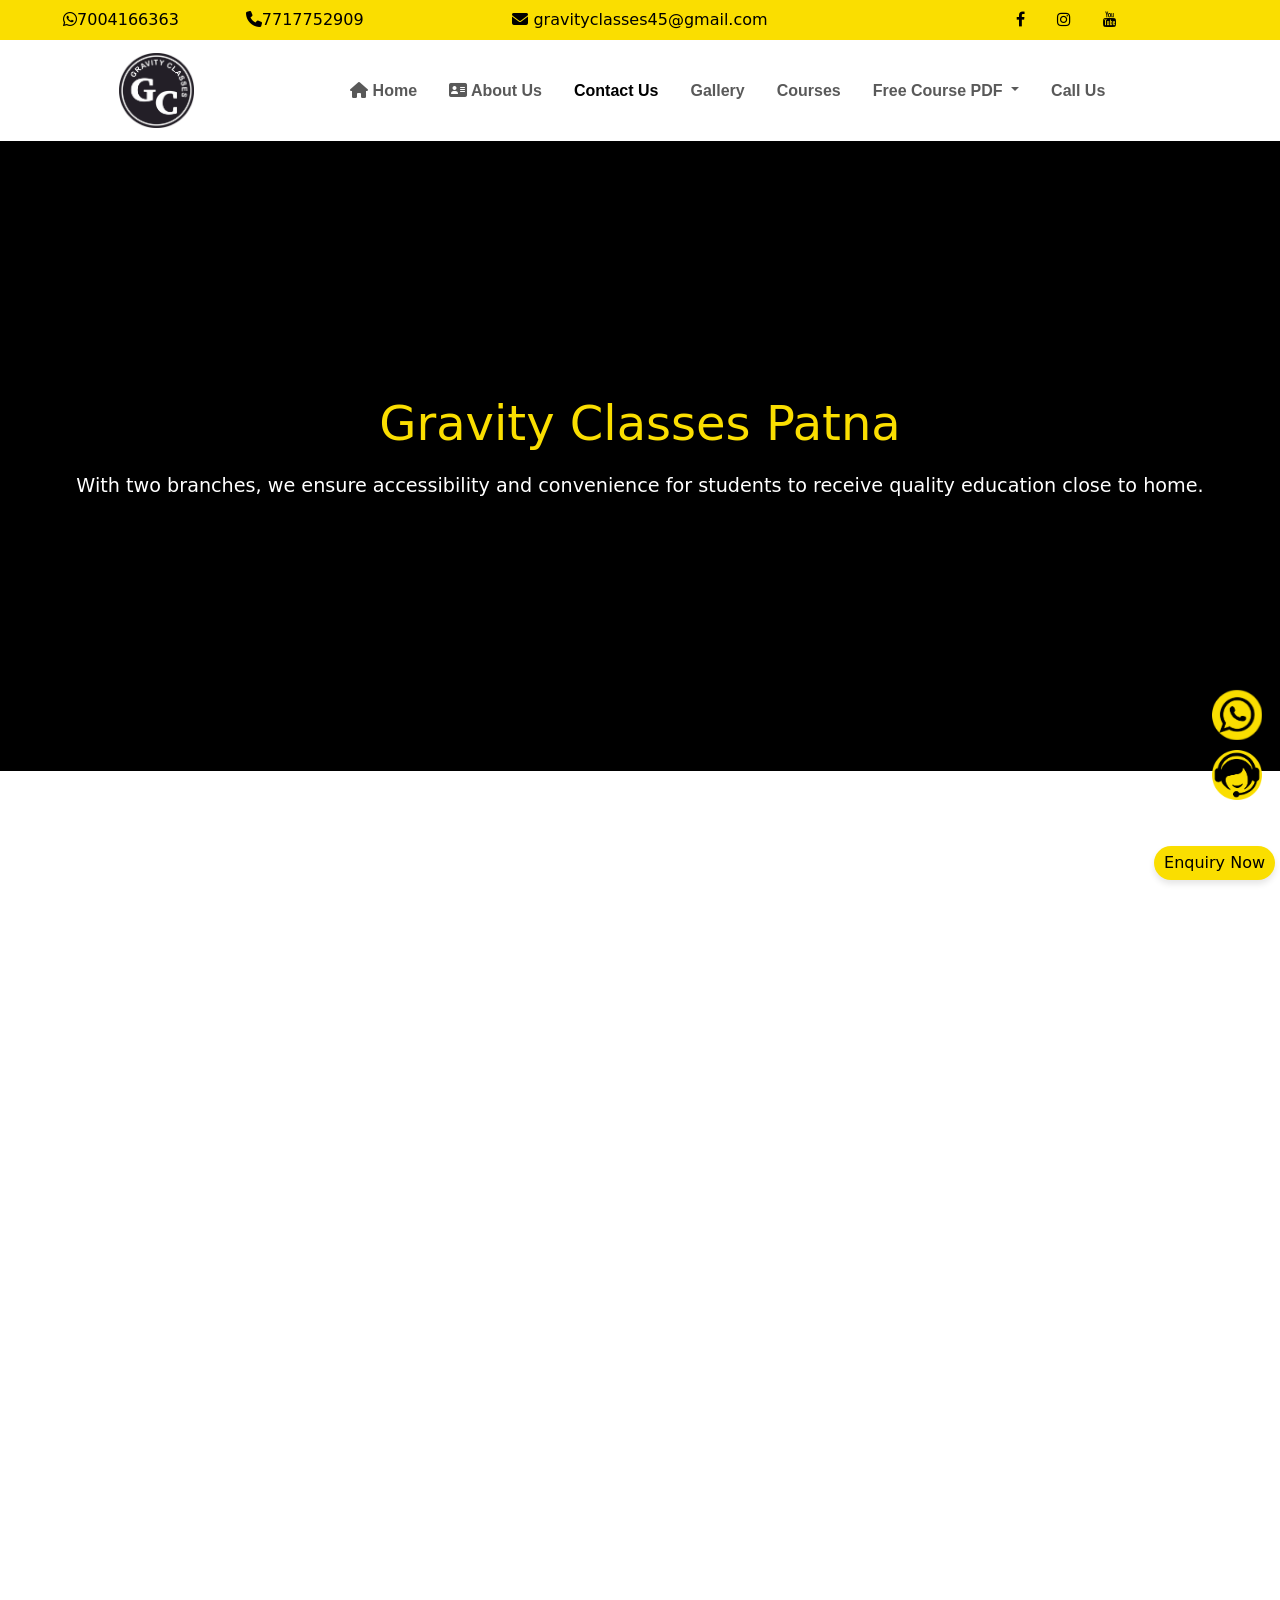
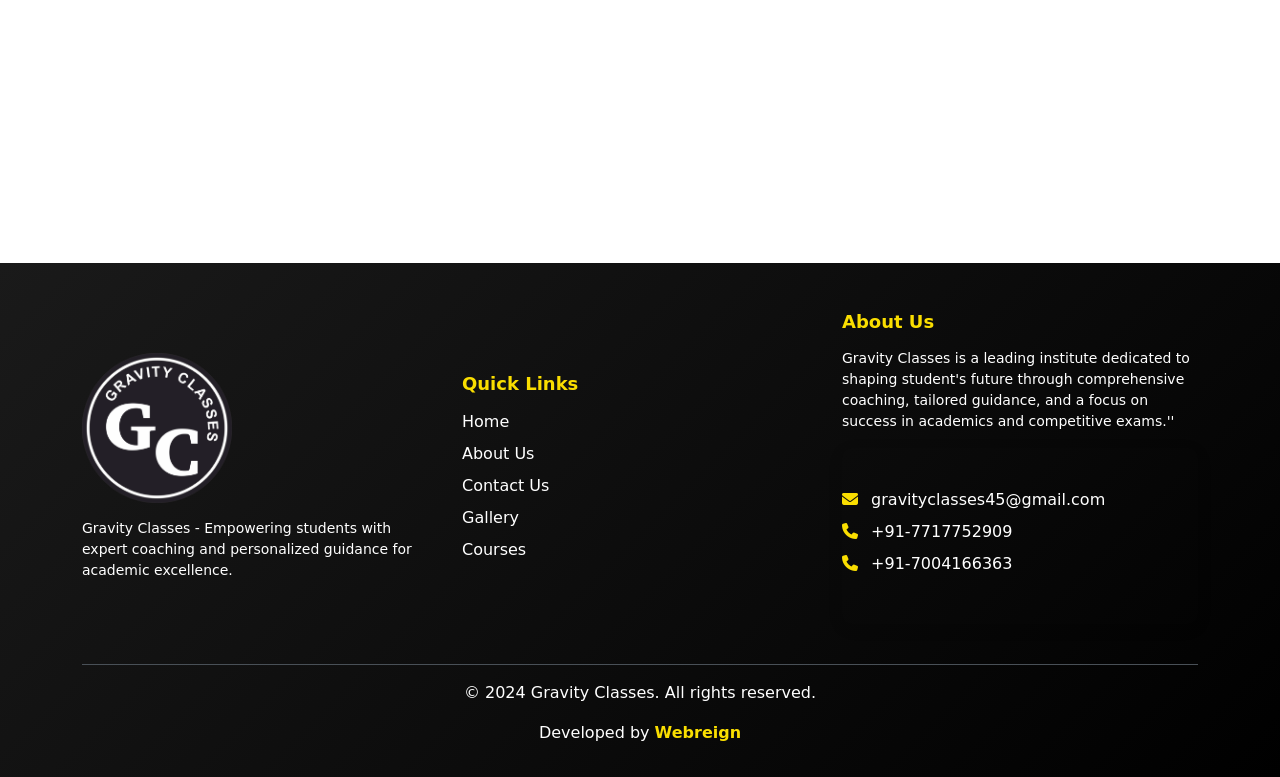
<file: contact.html>
<!DOCTYPE html>
<html lang="en">

<head>
  <meta charset="UTF-8">
  <meta name="viewport" content="width=device-width, initial-scale=1.0">
  <title>Gravity Classes</title>
  <!-- custom css -->
  <link rel="stylesheet" href="stylesheet/style.css">
  <link rel="stylesheet" href="stylesheet/navbar.css">
  <link rel="stylesheet" href="stylesheet/header.css">
  <link rel="stylesheet" href="stylesheet/footer.css">
  <link rel="stylesheet" href="stylesheet/master.css">

  <!-- all cdn links -->
  <link href="https://cdn.jsdelivr.net/npm/bootstrap@5.3.3/dist/css/bootstrap.min.css" rel="stylesheet">
  <link rel="stylesheet" href="https://cdnjs.cloudflare.com/ajax/libs/font-awesome/6.6.0/css/all.min.css" />
  <link rel="stylesheet" href="https://cdnjs.cloudflare.com/ajax/libs/font-awesome/4.7.0/css/font-awesome.min.css">
  <link rel="stylesheet" href="https://unpkg.com/aos@next/dist/aos.css" />

  <!-- fonts -->
  <link rel="preconnect" href="https://fonts.googleapis.com">
  <link rel="preconnect" href="https://fonts.gstatic.com" crossorigin>
  <link
    href="https://fonts.googleapis.com/css2?family=Poppins:ital,wght@0,200;0,300;0,400;0,500;0,600;0,700;0,800;0,900;1,200&display=swap"
    rel="stylesheet">
  <link href="https://fonts.googleapis.com/css2?family=Montserrat:ital,wght@0,100..900;1,100..900&display=swap"
    rel="stylesheet">
</head>

<body>

  <!-- Navbar part start -->
  <div class="container-fluid sticky-top " style="z-index: 1030;">
    <!-- Top Bar Start -->
    <div class="container-fluid text-white sticky-top p-0" style="z-index: 1031;">
      <div class="row top-bar">
        <div class="col-md-4 d-flex justify-content-evenly gap-3 py-2">
          <a href="tel:+917004166363"><i class="fa-brands fa-whatsapp" data-aos="fade-up"></i>7004166363</a>
          <a href="tel:+917717752909"><i class="fa-solid fa-phone" data-aos="fade-down"></i>7717752909</a>
        </div>
        <div class="col-md-4 d-flex justify-content-center gap-3 py-2" data-aos="zoom-up">
          <a href="mailto:report2nestiva@gmail.com"><i class="fa-solid fa-envelope"></i>
            gravityclasses45@gmail.com</a>
        </div>

        <div class="col-md-4 d-flex justify-content-center gap-3 py-2">
          <div class="mx-2"><i class="fa fa-facebook" data-aos="fade-right" data-aos-delay="200"></i></div>
          <div class="mx-2"><i class="fa fa-instagram" data-aos="fade-right" data-aos-delay="300"></i></div>
          <div class="mx-2"><i class="fa fa-youtube" data-aos="fade-right" data-aos-delay="400"></i></div>
        </div>
      </div>
    </div>
    <!-- Top Bar End -->
    <div class="row bg-white">
      <div class="col-md-10 m-auto">
        <nav class="navbar navbar-expand-lg">
          <a class="navbar-brand" href="index.html"><img src="assets/Logo.png" alt="" width="75px"></a>
          <!-- toggle button -->
          <button class="navbar-toggler shadow-none border-0" type="button" data-bs-toggle="offcanvas"
            data-bs-target="#offcanvasDarkNavbar" aria-controls="offcanvasDarkNavbar" aria-label="Toggle navigation">
            <span class="navbar-toggler-icon"></span>
          </button>
          <!-- toggle button -->

          <div class="offcanvas offcanvas-start" tabindex="-1" id="offcanvasDarkNavbar"
            aria-labelledby="offcanvasDarkNavbarLabel">
            <!-- offcanvas header -->
            <div class="offcanvas-header">
              <a href="index.html"><img src="assets/Logo.png" alt="" width="75px"></a>
              <button type="button" class="btn-close btn-close-black shadow-none border-0" data-bs-dismiss="offcanvas"
                aria-label="Close"></button>
            </div>
            <!-- offcanvas header -->
            <!-- offcanvas body -->
            <div class="offcanvas-body">
              <!-- navbar nav -->
              <ul class="navbar-nav justify-content-end flex-grow-1 pe-5 gap-3">
                <li class="nav-item">
                  <a class="nav-link" aria-current="page" href="index.html"><i class="fa-solid fa-house"></i>
                    Home</a>
                </li>
                <li class="nav-item">
                  <a class="nav-link" href="about.html"><i class="fa-solid fa-address-card"></i>
                    About Us</a>
                </li>
                <li class="nav-item">
                  <a class="nav-link active" href="contact.html">Contact Us</a>
                </li>
                <li class="nav-item">
                  <a class="nav-link" href="gallery.html">Gallery</a>
                </li>

                <li class="nav-item">
                  <a class="nav-link" href="courses.html">Courses</a>
                </li>
                <!-- Free Course Dropdown Menu added below -->
                <li class="nav-item dropdown">
                  <a class="nav-link dropdown-toggle" href="#" id="freeCourseDropdown" role="button">
                    Free Course PDF
                  </a>
                  <ul class="dropdown-menu" aria-labelledby="freeCourseDropdown">
                    <li><a class="dropdown-item" href="class-9-pdf.html">Class 9</a></li>
                    <li><a class="dropdown-item" href="class-10-pdf.html">Class 10</a></li>
                  </ul>
                </li>

                <li class="nav-item ">
                  <a class="nav-link" href="tel:+917004166363" role="button" aria-expanded="true">
                    Call Us
                  </a>
                </li>
              </ul>
              <!-- navbar nav -->
            </div>
            <!-- offcanvas body -->
          </div>
        </nav>
      </div>
    </div>
  </div>
  <!-- Navbar part end -->
  
  <header class="contact-header" data-aos="fade-down">
    <h1>Gravity Classes Patna</h1>
    <p>With two branches, we ensure accessibility and convenience for students to receive quality education close to home.</p>
</header>

<div class="container mt-5">
    <div class="row">
        <div class="col-lg-6 d-flex align-items-stretch" data-aos="fade-top">
            <div class="contact-info flex-fill">
                <h3>Contact Information</h3>
                <p><strong>Address One:</strong> Blue Sart Collection, Sultanganj, Patther Ki Masjid Ashok Rajpath</p>
                <p><strong>Address Two:</strong> Kulhariya Complex ,Ashok Rajpath, Patna</p>
                <p><strong>PIN:</strong> 800006</p>
                <p><strong>Contact No.:</strong> +91 7717752909, 7004166363</p>
                <p><strong>Email:</strong> <a href="mailto:report2nestiva@gmail.com">gravityclasses45@gmail.com</a></p>
                <p><strong>Website:</strong> <a href="http://thegravityclasses.com" target="_blank">www.thegravityclasses.com</a></p>
            </div>
        </div>

        <div class="col-lg-6 d-flex align-items-stretch" data-aos="fade-top">
            <div class="contact-form flex-fill">
                <h3>Send Us a Message</h3>
                <form 
                action="https://api.web3forms.com/submit" 
                method="POST">
                <!-- Access Key -->
                <input type="hidden" name="access_key" value="4f7d70d0-d4d8-4e77-a609-e9d0a8ba5154" />
                
                <div class="mb-3">
                    <label for="name" class="form-label">Your Name</label>
                    <input type="text" class="form-control" id="name" name="name" required>
                </div>
                
                <div class="mb-3">
                    <label for="email" class="form-label">Your Email</label>
                    <input type="email" class="form-control" id="email" name="email" required>
                </div>
                
                <div class="mb-3">
                    <label for="message" class="form-label">Message</label>
                    <textarea class="form-control" id="message" name="message" rows="5" required></textarea>
                </div>
                
                <!-- Honeypot (Spam Protection) -->
                <input type="text" name="honeypot" style="display: none;" />
            
                <!-- Submit Button -->
                <button type="submit" class="btn btn-primary">Send Message</button>
            </form>
            
            </div>
        </div>
    </div>

    <div class="row mt-5">
        <div class="col-12" data-aos="fade-up">
            <div class="map-section">
                <h3 class="section-title">Find Us Here</h3>
                <iframe src="https://www.google.com/maps/embed?pb=!1m17!1m12!1m3!1d3597.5697342441226!2d85.15002987539566!3d25.619209977441702!2m3!1f0!2f0!3f0!3m2!1i1024!2i768!4f13.1!3m2!1m1!2zMjXCsDM3JzA5LjIiTiA4NcKwMDknMDkuNCJF!5e0!3m2!1sen!2sin!4v1739975656117!5m2!1sen!2sin" width="600" height="450" style="border:0;" allowfullscreen="" loading="lazy" referrerpolicy="no-referrer-when-downgrade"></iframe>
            </div>
        </div>
    </div>
</div>


    <!-- Footer Start -->
    <footer id="footer" class="bg-black pt-5 pb-3 text-white mt-5" data-bs-theme="dark">
      <div class="container">
        <div class="row align-items-center">
          
          <!-- Logo Section -->
          <div class="col-md-4 text-center text-md-start">
            <a href="index.html">
              <img src="assets/Logo.png" alt="Gravity Classes Logo" class="footer-logo">
            </a>
            <p class="footer-text">
              Gravity Classes - Empowering students with expert coaching and personalized guidance for academic excellence.
            </p>
          </div>

          <!-- Navigation Links -->
          <div class="col-md-4">
            <h5 class="widget-title">Quick Links</h5>
            <ul class="list-unstyled">
              <li><a href="index.html">Home</a></li>
              <li><a href="about.html">About Us</a></li>
              <li><a href="contact.html">Contact Us</a></li>
              <li><a href="gallery.html">Gallery</a></li>
              <li><a href="courses.html">Courses</a></li>
            </ul>
          </div>

          <!-- About Section -->
          <div class="col-md-4">
            <h5 class="widget-title">About Us</h5>
            <p class="footer-text">
              Gravity Classes is a leading institute dedicated to shaping student's future through comprehensive coaching, tailored guidance, and a focus on success in academics and competitive exams.''
            </p>
            <ul class="list-unstyled contact-info">
              <li><i class="fas fa-envelope"></i> <a href="mailto:gravityclasses45@gmail.com">gravityclasses45@gmail.com</a></li>
              <li><i class="fas fa-phone"></i> <a href="tel:+917717752909">+91-7717752909</a></li>

              <li><i class="fas fa-phone"></i> <a href="tel:+917004166363">+91-7004166363</a></li>
            </ul>
          </div>

        </div>

        <!-- Copyright & Developer Info -->
        <div class="border-top mt-4 pt-3 text-center">
          <p>© 2024 Gravity Classes. All rights reserved.</p>
          <p>Developed by <a href="webreign.in" class="developer-link">Webreign</a></p>
        </div>
      </div>
    </footer>
    <!-- Footer End -->
  
      <!--All fixed button for call and whatsapp start -->
      <button type="button" class="fixed-enquiry-btn" data-bs-toggle="modal" data-bs-target="#enquiryModal">
        Enquiry Now
      </button>
      <!-- Modal -->
      <div class="modal fade" id="enquiryModal" tabindex="-1" aria-labelledby="enquiryModalLabel" aria-hidden="true">
        <div class="modal-dialog">
          <div class="modal-content">
            <div class="modal-header">
              <h5 class="modal-title" id="enquiryModalLabel">Enquiry Form</h5>
              <button type="button" class="btn-close bg-warning shadow-none border-0" data-bs-dismiss="modal"
                aria-label="Close"></button>
            </div>
            <div class="modal-body">
              <form action="https://api.web3forms.com/submit" method="POST">
                <input type="hidden" name="access_key" value="4f7d70d0-d4d8-4e77-a609-e9d0a8ba5154" />
                <!-- Honeypot Spam Protection -->
                <input type="checkbox" name="botcheck" class="hidden" style="display: none" />
    
                <div class="mb-3">
                  <label for="name" class="form-label">Name</label>
                  <input type="text" class="form-control" id="name" name="name" placeholder="Enter your name" required />
                </div>
    
                <div class="mb-3">
                  <label for="email" class="form-label">Email address</label>
                  <input type="email" class="form-control" id="email" name="email" placeholder="Enter your email"
                    required />
                </div>
    
                <div class="mb-3">
                  <label for="phone" class="form-label">Phone Number</label>
                  <input type="tel" class="form-control" id="phone" name="phone" placeholder="Enter your phone number"
                    required />
                </div>
    
                <!-- Modal Footer with buttons -->
                <div class="modal-footer">
                  <button type="button" class="btn" data-bs-dismiss="modal" id="btn_close">
                    Close
                  </button>
                  <button type="submit" class="btn btn-brand">Submit</button>
                </div>
              </form>
            </div>
          </div>
        </div>
      </div>
    
      <div class="fixed-buttons">
        <a href="https://wa.me/+917004166363" target="_blank"><img src="assets/wh.png" alt="" data-aos="zoom-in-down" /></a>
        <a href="tel:+917717752909" class="call"><img src="assets/calling.png" alt="" data-aos="fade-right" /></a>
      </div>
      <!--All fixed button for call and whatsapp end -->
  
    <!-- all cdn js -->
    <script src="https://cdn.jsdelivr.net/npm/bootstrap@5.3.3/dist/js/bootstrap.bundle.min.js"></script>
    <script src="https://unpkg.com/aos@next/dist/aos.js"></script>
    <link rel="stylesheet" href="https://cdn.jsdelivr.net/npm/swiper/swiper-bundle.min.css">
  <script src="https://cdn.jsdelivr.net/npm/swiper/swiper-bundle.min.js"></script>
    <script src="script.js"></script>
    <script>
      AOS.init({
        offset: 120,
        duration: 1000
      });
    </script>
  </body>
  
  </html>
</file>
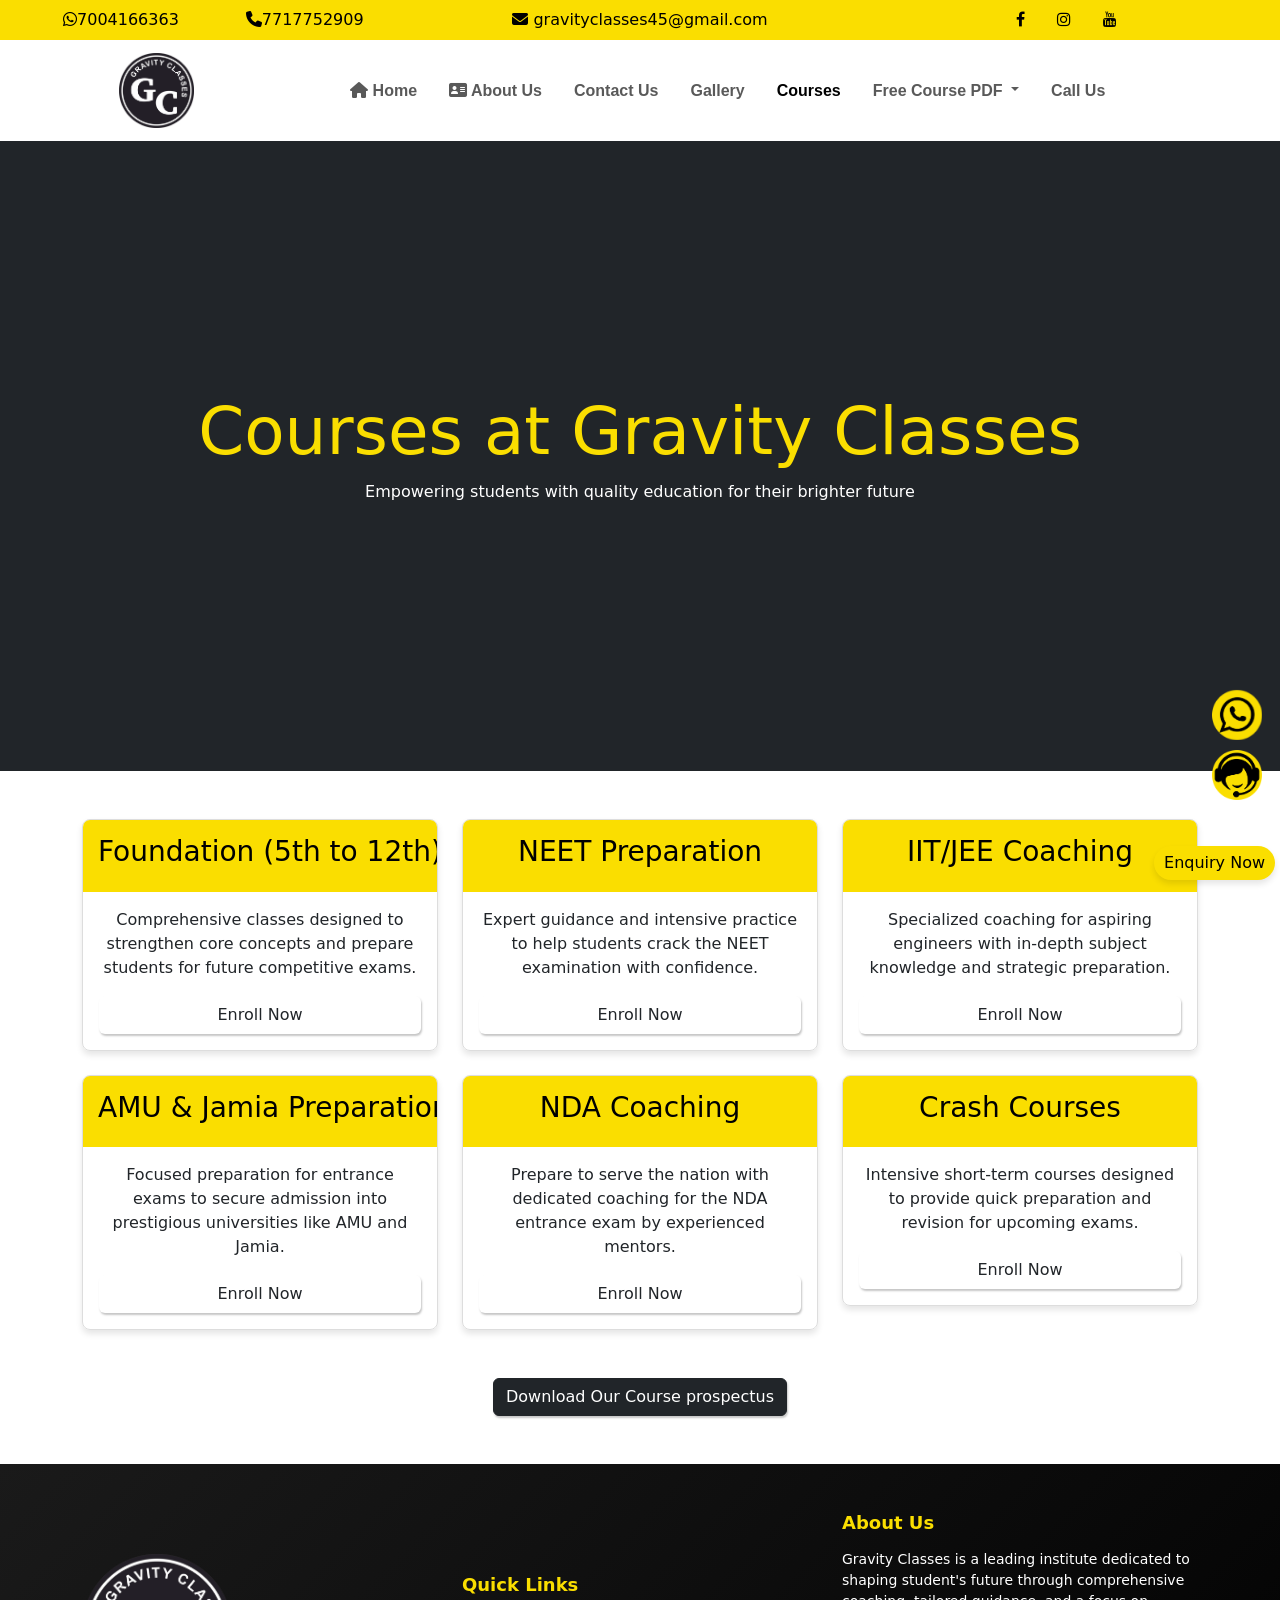
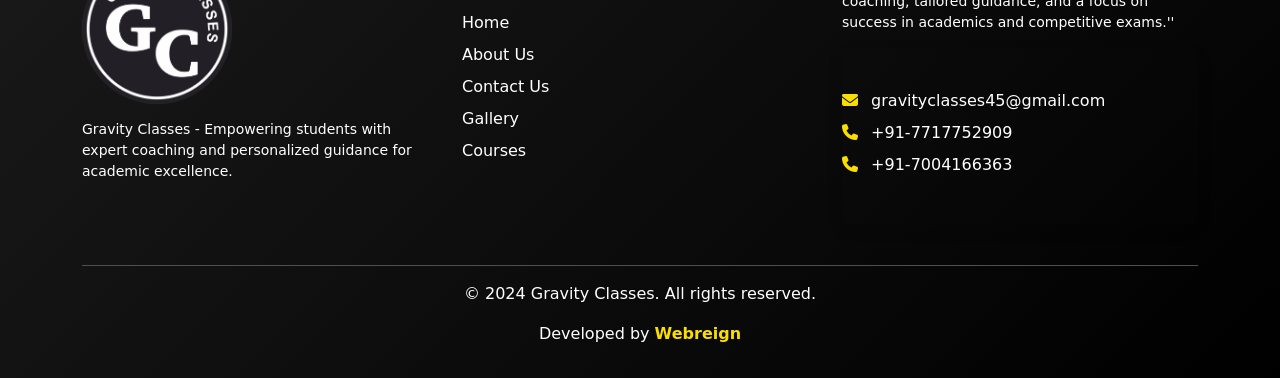
<file: courses.html>
<!DOCTYPE html>
<html lang="en">

<head>
  <meta charset="UTF-8">
  <meta name="viewport" content="width=device-width, initial-scale=1.0">
  <title>Gravity Classes</title>
  <!-- custom css -->
  <link rel="stylesheet" href="stylesheet/style.css">
  <link rel="stylesheet" href="stylesheet/navbar.css">
  <link rel="stylesheet" href="stylesheet/header.css">
  <link rel="stylesheet" href="stylesheet/footer.css">
  <link rel="stylesheet" href="stylesheet/master.css">

  <!-- all cdn links -->
  <link href="https://cdn.jsdelivr.net/npm/bootstrap@5.3.3/dist/css/bootstrap.min.css" rel="stylesheet">
  <link rel="stylesheet" href="https://cdnjs.cloudflare.com/ajax/libs/font-awesome/6.6.0/css/all.min.css" />
  <link rel="stylesheet" href="https://cdnjs.cloudflare.com/ajax/libs/font-awesome/4.7.0/css/font-awesome.min.css">
  <link rel="stylesheet" href="https://unpkg.com/aos@next/dist/aos.css" />

  <!-- fonts -->
  <link rel="preconnect" href="https://fonts.googleapis.com">
  <link rel="preconnect" href="https://fonts.gstatic.com" crossorigin>
  <link
    href="https://fonts.googleapis.com/css2?family=Poppins:ital,wght@0,200;0,300;0,400;0,500;0,600;0,700;0,800;0,900;1,200&display=swap"
    rel="stylesheet">
  <link href="https://fonts.googleapis.com/css2?family=Montserrat:ital,wght@0,100..900;1,100..900&display=swap"
    rel="stylesheet">
</head>

<body>

  <!-- Navbar part start -->
  <div class="container-fluid sticky-top " style="z-index: 1030;">
    <!-- Top Bar Start -->
    <div class="container-fluid text-white sticky-top p-0" style="z-index: 1031;">
      <div class="row top-bar">
        <div class="col-md-4 d-flex justify-content-evenly gap-3 py-2">
          <a href="tel:+917004166363"><i class="fa-brands fa-whatsapp" data-aos="fade-up"></i>7004166363</a>
          <a href="tel:+917717752909"><i class="fa-solid fa-phone" data-aos="fade-down"></i>7717752909</a>
        </div>
        <div class="col-md-4 d-flex justify-content-center gap-3 py-2" data-aos="zoom-up">
          <a href="mailto:report2nestiva@gmail.com"><i class="fa-solid fa-envelope"></i>
            gravityclasses45@gmail.com</a>
        </div>

        <div class="col-md-4 d-flex justify-content-center gap-3 py-2">
          <div class="mx-2"><i class="fa fa-facebook" data-aos="fade-right" data-aos-delay="200"></i></div>
          <div class="mx-2"><i class="fa fa-instagram" data-aos="fade-right" data-aos-delay="300"></i></div>
          <div class="mx-2"><i class="fa fa-youtube" data-aos="fade-right" data-aos-delay="400"></i></div>
        </div>
      </div>
    </div>
    <!-- Top Bar End -->
    <div class="row bg-white">
      <div class="col-md-10 m-auto">
        <nav class="navbar navbar-expand-lg">
          <a class="navbar-brand" href="index.html"><img src="assets/Logo.png" alt="" width="75px"></a>
          <!-- toggle button -->
          <button class="navbar-toggler shadow-none border-0" type="button" data-bs-toggle="offcanvas"
            data-bs-target="#offcanvasDarkNavbar" aria-controls="offcanvasDarkNavbar" aria-label="Toggle navigation">
            <span class="navbar-toggler-icon"></span>
          </button>
          <!-- toggle button -->

          <div class="offcanvas offcanvas-start" tabindex="-1" id="offcanvasDarkNavbar"
            aria-labelledby="offcanvasDarkNavbarLabel">
            <!-- offcanvas header -->
            <div class="offcanvas-header">
              <a href="index.html"><img src="assets/Logo.png" alt="" width="75px"></a>
              <button type="button" class="btn-close btn-close-black shadow-none border-0" data-bs-dismiss="offcanvas"
                aria-label="Close"></button>
            </div>
            <!-- offcanvas header -->
            <!-- offcanvas body -->
            <div class="offcanvas-body">
              <!-- navbar nav -->
              <ul class="navbar-nav justify-content-end flex-grow-1 pe-5 gap-3">
                <li class="nav-item">
                  <a class="nav-link" aria-current="page" href="index.html"><i class="fa-solid fa-house"></i>
                    Home</a>
                </li>
                <li class="nav-item">
                  <a class="nav-link" href="about.html"><i class="fa-solid fa-address-card"></i>
                    About Us</a>
                </li>
                <li class="nav-item">
                  <a class="nav-link" href="contact.html">Contact Us</a>
                </li>
                <li class="nav-item">
                  <a class="nav-link" href="gallery.html">Gallery</a>
                </li>

                <li class="nav-item">
                  <a class="nav-link active" href="courses.html">Courses</a>
                </li>
                <!-- Free Course Dropdown Menu added below -->
                <li class="nav-item dropdown">
                  <a class="nav-link dropdown-toggle" href="#" id="freeCourseDropdown" role="button">
                    Free Course PDF
                  </a>
                  <ul class="dropdown-menu" aria-labelledby="freeCourseDropdown">
                    <li><a class="dropdown-item" href="class-9-pdf.html">Class 9</a></li>
                    <li><a class="dropdown-item" href="class-10-pdf.html">Class 10</a></li>
                  </ul>
                </li>

                <li class="nav-item ">
                  <a class="nav-link" href="tel:+917004166363" role="button" aria-expanded="true">
                    Call Us
                  </a>
                </li>
              </ul>
              <!-- navbar nav -->
            </div>
            <!-- offcanvas body -->
          </div>
        </nav>
      </div>
    </div>
  </div>
  <!-- Navbar part end -->

  <header class="bg-dark py-3 text-center">
    <h1>Courses at Gravity Classes</h1>
    <p>Empowering students with quality education for their brighter future</p>
</header>

<div class="container my-5">
    <div class="row g-4">
        <!-- Course 1 -->
        <div class="col-md-4">
            <div class="course-card">
                <div class="course-header">
                    <h3>Foundation (5th to 12th)</h3>
                </div>
                <div class="p-3">
                    <p>Comprehensive classes designed to strengthen core concepts and prepare students for future competitive exams.</p>
                    <button class="btn btn-enroll w-100" onclick="sendWhatsAppMessage('Foundation (5th to 12th)')">Enroll Now</button>
                </div>
            </div>
        </div>
        <!-- Course 2 -->
        <div class="col-md-4">
            <div class="course-card">
                <div class="course-header">
                    <h3>NEET Preparation</h3>
                </div>
                <div class="p-3">
                    <p>Expert guidance and intensive practice to help students crack the NEET examination with confidence.</p>
                    <button class="btn btn-enroll w-100" onclick="sendWhatsAppMessage('NEET Preparation')">Enroll Now</button>
                </div>
            </div>
        </div>
        <!-- Course 3 -->
        <div class="col-md-4">
            <div class="course-card">
                <div class="course-header">
                    <h3>IIT/JEE Coaching</h3>
                </div>
                <div class="p-3">
                    <p>Specialized coaching for aspiring engineers with in-depth subject knowledge and strategic preparation.</p>
                    <button class="btn btn-enroll w-100" onclick="sendWhatsAppMessage('IIT JEE Coaching')">Enroll Now</button>
                </div>
            </div>
        </div>
        <!-- Course 4 -->
        <div class="col-md-4">
            <div class="course-card">
                <div class="course-header">
                    <h3>AMU & Jamia Preparation</h3>
                </div>
                <div class="p-3">
                    <p>Focused preparation for entrance exams to secure admission into prestigious universities like AMU and Jamia.</p>
                    <button class="btn btn-enroll w-100" onclick="sendWhatsAppMessage('AMU & Jamia Preparation')">Enroll Now</button>
                </div>
            </div>
        </div>
        <!-- Course 5 -->
        <div class="col-md-4">
            <div class="course-card">
                <div class="course-header">
                    <h3>NDA Coaching</h3>
                </div>
                <div class="p-3">
                    <p>Prepare to serve the nation with dedicated coaching for the NDA entrance exam by experienced mentors.</p>
                    <button class="btn btn-enroll w-100" onclick="sendWhatsAppMessage('NDA Coaching')">Enroll Now</button>
                </div>
            </div>
        </div>
        <!-- Course 6 -->
        <div class="col-md-4">
            <div class="course-card">
                <div class="course-header">
                    <h3>Crash Courses</h3>
                </div>
                <div class="p-3">
                    <p>Intensive short-term courses designed to provide quick preparation and revision for upcoming exams.</p>
                    <button class="btn btn-enroll w-100" onclick="sendWhatsAppMessage('Crash Courses')">Enroll Now</button>
                </div>
            </div>
        </div>
    </div>
</div>


<!-- PDF Button -->
<div class="text-center my-5">
  <button class="btn btn-dark" id="showForm">Download Our Course prospectus</button>
</div>

<!-- Popup Form Modal -->
<div class="modal fade" id="formModal" tabindex="-1" aria-labelledby="formModalLabel" aria-hidden="true">
  <div class="modal-dialog">
      <div class="modal-content">
          <div class="modal-header" style="background-color:var(--yellow); color:var(--black);">
              <h5 class="modal-title" id="formModalLabel">Fill the Form</h5>
              <button type="button" class="btn-close" data-bs-dismiss="modal" aria-label="Close"></button>
          </div>
          <div class="modal-body">
              <form id="popupForm" action="https://api.web3forms.com/submit" method="POST">
                  <!-- Web3Forms Access Key -->
                  <input type="hidden" name="access_key" value="4f7d70d0-d4d8-4e77-a609-e9d0a8ba5154" />
                  
                  <div class="mb-3">
                      <label for="name" class="form-label">Name</label>
                      <input type="text" class="form-control" id="name" name="name" required>
                  </div>

                  <div class="mb-3">
                    <label for="number" class="form-label">Number</label>
                    <input type="number" class="form-control" id="number" name="number" required>
                  </div>
                  
                  <div class="mb-3">
                      <label for="email" class="form-label">Email</label>
                      <input type="email" class="form-control" id="email" name="email" required>
                  </div>
                  
                  <!-- Submit Button -->
                  <button type="submit" class="btn btn-dark">Submit</button>
              </form>
          </div>
      </div>
  </div>
</div>



  
    <!-- Footer Start -->
    <footer id="footer" class="bg-black pt-5 pb-3 text-white mt-5" data-bs-theme="dark">
      <div class="container">
        <div class="row align-items-center">
          
          <!-- Logo Section -->
          <div class="col-md-4 text-center text-md-start">
            <a href="index.html">
              <img src="assets/Logo.png" alt="Gravity Classes Logo" class="footer-logo">
            </a>
            <p class="footer-text">
              Gravity Classes - Empowering students with expert coaching and personalized guidance for academic excellence.
            </p>
          </div>

          <!-- Navigation Links -->
          <div class="col-md-4">
            <h5 class="widget-title">Quick Links</h5>
            <ul class="list-unstyled">
              <li><a href="index.html">Home</a></li>
              <li><a href="about.html">About Us</a></li>
              <li><a href="contact.html">Contact Us</a></li>
              <li><a href="gallery.html">Gallery</a></li>
              <li><a href="courses.html">Courses</a></li>
            </ul>
          </div>

          <!-- About Section -->
          <div class="col-md-4">
            <h5 class="widget-title">About Us</h5>
            <p class="footer-text">
              Gravity Classes is a leading institute dedicated to shaping student's future through comprehensive coaching, tailored guidance, and a focus on success in academics and competitive exams.''
            </p>
            <ul class="list-unstyled contact-info">
              <li><i class="fas fa-envelope"></i> <a href="mailto:gravityclasses45@gmail.com">gravityclasses45@gmail.com</a></li>
              <li><i class="fas fa-phone"></i> <a href="tel:+917717752909">+91-7717752909</a></li>

              <li><i class="fas fa-phone"></i> <a href="tel:+917004166363">+91-7004166363</a></li>
            </ul>
          </div>

        </div>

        <!-- Copyright & Developer Info -->
        <div class="border-top mt-4 pt-3 text-center">
          <p>© 2024 Gravity Classes. All rights reserved.</p>
          <p>Developed by <a href="webreign.in" class="developer-link">Webreign</a></p>
        </div>
      </div>
    </footer>
    <!-- Footer End -->
      <!--All fixed button for call and whatsapp start -->
      <button type="button" class="fixed-enquiry-btn" data-bs-toggle="modal" data-bs-target="#enquiryModal">
        Enquiry Now
      </button>
      <!-- Modal -->
      <div class="modal fade" id="enquiryModal" tabindex="-1" aria-labelledby="enquiryModalLabel" aria-hidden="true">
        <div class="modal-dialog">
          <div class="modal-content">
            <div class="modal-header">
              <h5 class="modal-title" id="enquiryModalLabel">Enquiry Form</h5>
              <button type="button" class="btn-close bg-warning shadow-none border-0" data-bs-dismiss="modal"
                aria-label="Close"></button>
            </div>
            <div class="modal-body">
              <form action="https://api.web3forms.com/submit" method="POST">
                <input type="hidden" name="access_key" value="4f7d70d0-d4d8-4e77-a609-e9d0a8ba5154" />
                <!-- Honeypot Spam Protection -->
                <input type="checkbox" name="botcheck" class="hidden" style="display: none" />
    
                <div class="mb-3">
                  <label for="name" class="form-label">Name</label>
                  <input type="text" class="form-control" id="name" name="name" placeholder="Enter your name" required />
                </div>
    
                <div class="mb-3">
                  <label for="email" class="form-label">Email address</label>
                  <input type="email" class="form-control" id="email" name="email" placeholder="Enter your email"
                    required />
                </div>
    
                <div class="mb-3">
                  <label for="phone" class="form-label">Phone Number</label>
                  <input type="tel" class="form-control" id="phone" name="phone" placeholder="Enter your phone number"
                    required />
                </div>
    
                <!-- Modal Footer with buttons -->
                <div class="modal-footer">
                  <button type="button" class="btn" data-bs-dismiss="modal" id="btn_close">
                    Close
                  </button>
                  <button type="submit" class="btn btn-brand">Submit</button>
                </div>
              </form>
            </div>
          </div>
        </div>
      </div>
    
      <div class="fixed-buttons">
        <a href="https://wa.me/+917004166363" target="_blank"><img src="assets/wh.png" alt="" data-aos="zoom-in-down" /></a>
        <a href="tel:+917717752909" class="call"><img src="assets/calling.png" alt="" data-aos="fade-right" /></a>
      </div>
      <!--All fixed button for call and whatsapp end -->
  
    <!-- all cdn js -->
    <script src="https://cdn.jsdelivr.net/npm/bootstrap@5.3.3/dist/js/bootstrap.bundle.min.js"></script>
    <script src="https://unpkg.com/aos@next/dist/aos.js"></script>
    <link rel="stylesheet" href="https://cdn.jsdelivr.net/npm/swiper/swiper-bundle.min.css">
  <script src="https://cdn.jsdelivr.net/npm/swiper/swiper-bundle.min.js"></script>
    <script src="script.js"></script>
    <script>
      AOS.init({
        offset: 120,
        duration: 1000
      });
    </script>
  </body>
  
  </html>
</file>
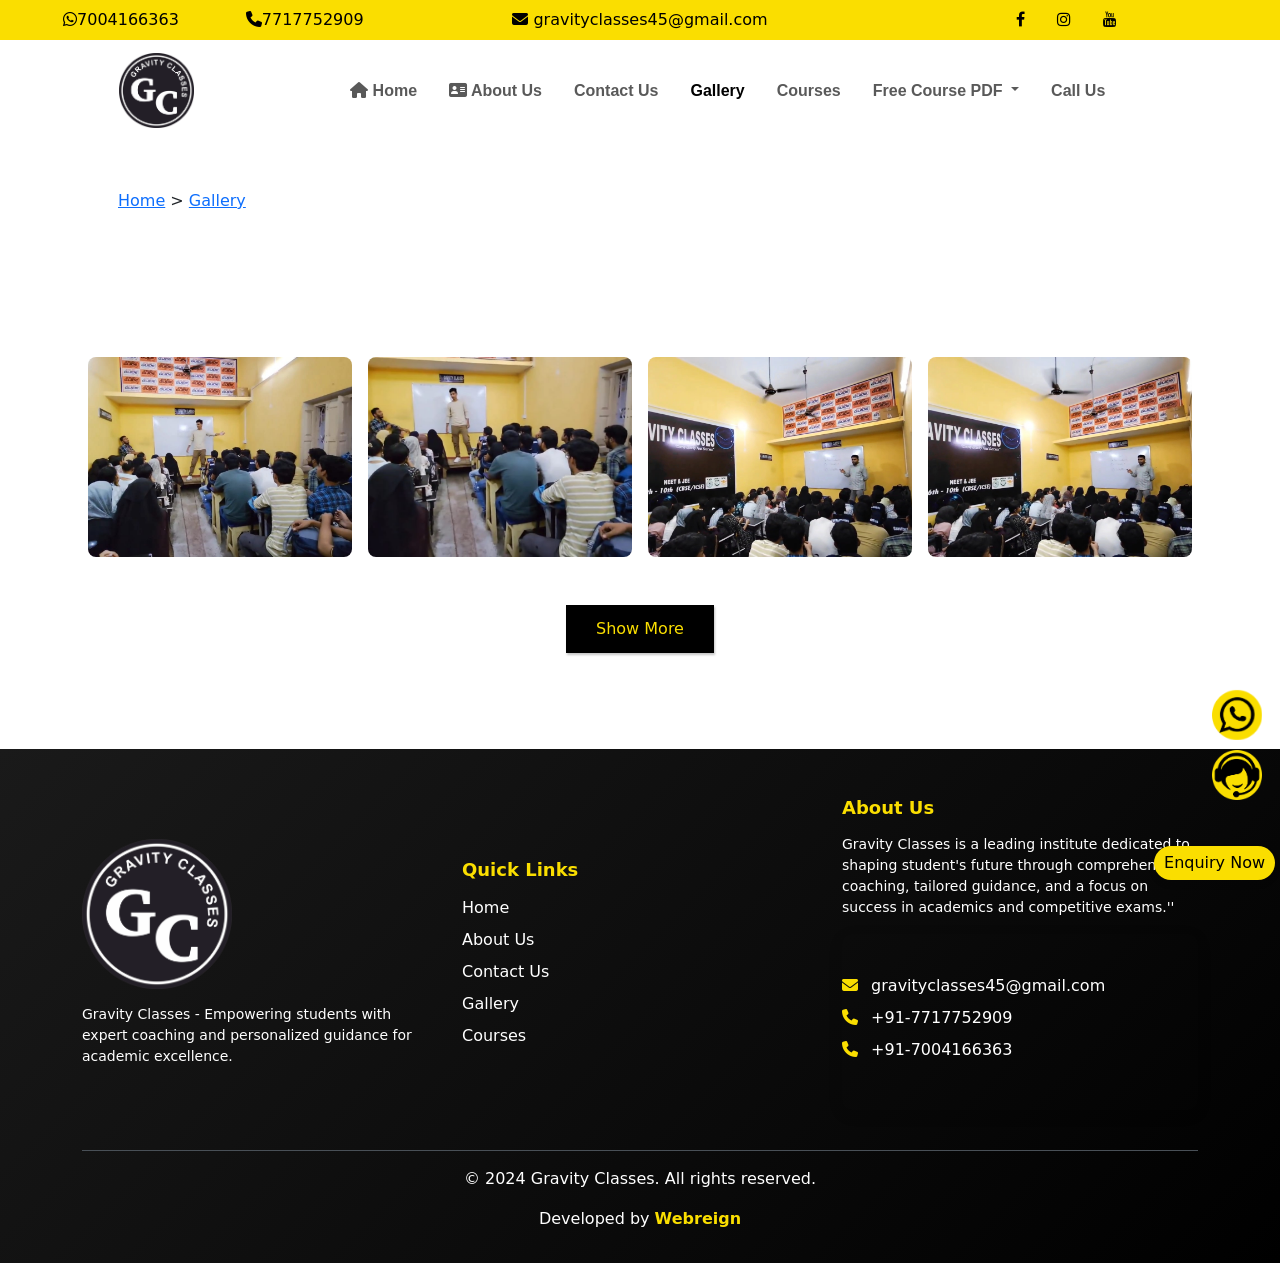
<file: gallery.html>
<!DOCTYPE html>
<html lang="en">

<head>
  <meta charset="UTF-8">
  <meta name="viewport" content="width=device-width, initial-scale=1.0">
  <title>Gravity Classes</title>
  <!-- custom css -->
  <link rel="stylesheet" href="stylesheet/style.css">
  <link rel="stylesheet" href="stylesheet/navbar.css">
  <link rel="stylesheet" href="stylesheet/header.css">
  <link rel="stylesheet" href="stylesheet/footer.css">
  <link rel="stylesheet" href="stylesheet/master.css">

  <!-- all cdn links -->
  <link href="https://cdn.jsdelivr.net/npm/bootstrap@5.3.3/dist/css/bootstrap.min.css" rel="stylesheet">
  <link rel="stylesheet" href="https://cdnjs.cloudflare.com/ajax/libs/font-awesome/6.6.0/css/all.min.css" />
  <link rel="stylesheet" href="https://cdnjs.cloudflare.com/ajax/libs/font-awesome/4.7.0/css/font-awesome.min.css">
  <link rel="stylesheet" href="https://unpkg.com/aos@next/dist/aos.css" />

  <!-- fonts -->
  <link rel="preconnect" href="https://fonts.googleapis.com">
  <link rel="preconnect" href="https://fonts.gstatic.com" crossorigin>
  <link
    href="https://fonts.googleapis.com/css2?family=Poppins:ital,wght@0,200;0,300;0,400;0,500;0,600;0,700;0,800;0,900;1,200&display=swap"
    rel="stylesheet">
  <link href="https://fonts.googleapis.com/css2?family=Montserrat:ital,wght@0,100..900;1,100..900&display=swap"
    rel="stylesheet">
</head>

<body>

  <!-- Navbar part start -->
  <div class="container-fluid sticky-top " style="z-index: 1030;">
    <!-- Top Bar Start -->
    <div class="container-fluid text-white sticky-top p-0" style="z-index: 1031;">
      <div class="row top-bar">
        <div class="col-md-4 d-flex justify-content-evenly gap-3 py-2">
          <a href="tel:+917004166363"><i class="fa-brands fa-whatsapp" data-aos="fade-up"></i>7004166363</a>
          <a href="tel:+917717752909"><i class="fa-solid fa-phone" data-aos="fade-down"></i>7717752909</a>
        </div>
        <div class="col-md-4 d-flex justify-content-center gap-3 py-2" data-aos="zoom-up">
          <a href="mailto:report2nestiva@gmail.com"><i class="fa-solid fa-envelope"></i>
            gravityclasses45@gmail.com</a>
        </div>

        <div class="col-md-4 d-flex justify-content-center gap-3 py-2">
          <div class="mx-2"><i class="fa fa-facebook" data-aos="fade-right" data-aos-delay="200"></i></div>
          <div class="mx-2"><i class="fa fa-instagram" data-aos="fade-right" data-aos-delay="300"></i></div>
          <div class="mx-2"><i class="fa fa-youtube" data-aos="fade-right" data-aos-delay="400"></i></div>
        </div>
      </div>
    </div>
    <!-- Top Bar End -->
    <div class="row bg-white">
      <div class="col-md-10 m-auto">
        <nav class="navbar navbar-expand-lg">
          <a class="navbar-brand" href="index.html"><img src="assets/Logo.png" alt="" width="75px"></a>
          <!-- toggle button -->
          <button class="navbar-toggler shadow-none border-0" type="button" data-bs-toggle="offcanvas"
            data-bs-target="#offcanvasDarkNavbar" aria-controls="offcanvasDarkNavbar" aria-label="Toggle navigation">
            <span class="navbar-toggler-icon"></span>
          </button>
          <!-- toggle button -->

          <div class="offcanvas offcanvas-start" tabindex="-1" id="offcanvasDarkNavbar"
            aria-labelledby="offcanvasDarkNavbarLabel">
            <!-- offcanvas header -->
            <div class="offcanvas-header">
              <a href="index.html"><img src="assets/Logo.png" alt="" width="75px"></a>
              <button type="button" class="btn-close btn-close-black shadow-none border-0" data-bs-dismiss="offcanvas"
                aria-label="Close"></button>
            </div>
            <!-- offcanvas header -->
            <!-- offcanvas body -->
            <div class="offcanvas-body">
              <!-- navbar nav -->
              <ul class="navbar-nav justify-content-end flex-grow-1 pe-5 gap-3">
                <li class="nav-item">
                  <a class="nav-link" aria-current="page" href="index.html"><i class="fa-solid fa-house"></i>
                    Home</a>
                </li>
                <li class="nav-item">
                  <a class="nav-link" href="about.html"><i class="fa-solid fa-address-card"></i>
                    About Us</a>
                </li>
                <li class="nav-item">
                  <a class="nav-link" href="contact.html">Contact Us</a>
                </li>
                <li class="nav-item">
                  <a class="nav-link active" href="gallery.html">Gallery</a>
                </li>

                <li class="nav-item">
                  <a class="nav-link" href="courses.html">Courses</a>
                </li>
                <!-- Free Course Dropdown Menu added below -->
                <li class="nav-item dropdown">
                  <a class="nav-link dropdown-toggle" href="#" id="freeCourseDropdown" role="button">
                    Free Course PDF
                  </a>
                  <ul class="dropdown-menu" aria-labelledby="freeCourseDropdown">
                    <li><a class="dropdown-item" href="class-9-pdf.html">Class 9</a></li>
                    <li><a class="dropdown-item" href="class-10-pdf.html">Class 10</a></li>
                  </ul>
                </li>

                <li class="nav-item ">
                  <a class="nav-link" href="tel:+917004166363" role="button" aria-expanded="true">
                    Call Us
                  </a>
                </li>
              </ul>
              <!-- navbar nav -->
            </div>
            <!-- offcanvas body -->
          </div>
        </nav>
      </div>
    </div>
  </div>
  <!-- Navbar part end -->

  <div class=" container mt p-5 bredcurmbs"><a href="Index.html">Home</a> > <a href="gallery.html">Gallery</a></div>


  <!-- GALLERY SECTION START -->
  <div class="gallery-container mt-5 p-5">
    <div class="gallery mb-5">
      <!-- Images -->
      <div class="gallery-item"><img src="assets/gallery/image-1.jpg" alt="Image 1" onclick="openFullScreen(this)">
      </div>
      <div class="gallery-item"><img src="assets/gallery/image-2.jpg" alt="Image 2" onclick="openFullScreen(this)">
      </div>
      <div class="gallery-item"><img src="assets/gallery/image-3.jpg" alt="Image 3" onclick="openFullScreen(this)">
      </div>
      <div class="gallery-item"><img src="assets/gallery/image-4.jpg" alt="Image 5" onclick="openFullScreen(this)">
      </div>
      <div class="gallery-item"><img src="assets/gallery/image-5.jpg" alt="Image 6" onclick="openFullScreen(this)">
      </div>
      <div class="gallery-item"><img src="assets/gallery/image-6.jpg" alt="Image 7" onclick="openFullScreen(this)">
      </div>
      <div class="gallery-item"><img src="assets/gallery/image-7.jpg" alt="Image 8" onclick="openFullScreen(this)">
      </div>
      <div class="gallery-item"><img src="assets/gallery/image-8.jpg" alt="Image 9" onclick="openFullScreen(this)">
      </div>
      <div class="gallery-item"><img src="assets/gallery/image-9.jpg" alt="Image 10" onclick="openFullScreen(this)">
      </div>
      <div class="gallery-item"><img src="assets/gallery/image-10.jpg" alt="Image 11" onclick="openFullScreen(this)">
      </div>
      <div class="gallery-item"><img src="assets/gallery/image-11.jpg" alt="Image 12" onclick="openFullScreen(this)">
      </div>
      <div class="gallery-item"><img src="assets/gallery/image-12.jpg" alt="Image 13" onclick="openFullScreen(this)">
      </div>
      <div class="gallery-item"><img src="assets/gallery/image-13.jpg" alt="Image 14" onclick="openFullScreen(this)">
      </div>
      <div class="gallery-item"><img src="assets/gallery/image-14.jpg" alt="Image 15" onclick="openFullScreen(this)">
      </div>
      <div class="gallery-item"><img src="assets/gallery/image-15.jpg" alt="Image 16" onclick="openFullScreen(this)">
      </div>
      <div class="gallery-item"><img src="assets/gallery/image-16.jpg" alt="Image 17" onclick="openFullScreen(this)">
      </div>
      <div class="gallery-item"><img src="assets/gallery/image-17.jpg" alt="Image 18" onclick="openFullScreen(this)">
      </div>
      <div class="gallery-item"><img src="assets/gallery/image-18.jpg" alt="Image 18" onclick="openFullScreen(this)">
      </div>
      <div class="gallery-item"><img src="assets/gallery/image-19.jpg" alt="Image 18" onclick="openFullScreen(this)">
      </div>
    </div>
    <button id="showMore" onclick="loadMoreImages()">Show More</button>
    <button id="showLess" onclick="loadLessImages()" style="display:none;">Show Less</button>
  </div>

  <!-- Full-screen Image Modal -->
  <div id="fullScreenModal" class="modal">
    <span class="close-btn" onclick="closeFullScreen()">×</span>
    <img id="modalImage" class="modal-content">
    <span class="prev" onclick="changeImage(-1)">❮</span>
    <span class="next" onclick="changeImage(1)">❯</span>
  </div>

  <!-- *************************************************** -->

  <!-- Footer Start -->
  <footer id="footer" class="bg-black pt-5 pb-3 text-white mt-5" data-bs-theme="dark">
    <div class="container">
      <div class="row align-items-center">

        <!-- Logo Section -->
        <div class="col-md-4 text-center text-md-start">
          <a href="index.html">
            <img src="assets/Logo.png" alt="Gravity Classes Logo" class="footer-logo">
          </a>
          <p class="footer-text">
            Gravity Classes - Empowering students with expert coaching and personalized guidance for academic
            excellence.
          </p>
        </div>

        <!-- Navigation Links -->
        <div class="col-md-4">
          <h5 class="widget-title">Quick Links</h5>
          <ul class="list-unstyled">
            <li><a href="index.html">Home</a></li>
            <li><a href="about.html">About Us</a></li>
            <li><a href="contact.html">Contact Us</a></li>
            <li><a href="gallery.html">Gallery</a></li>
            <li><a href="courses.html">Courses</a></li>
          </ul>
        </div>

        <!-- About Section -->
        <div class="col-md-4">
          <h5 class="widget-title">About Us</h5>
          <p class="footer-text">
            Gravity Classes is a leading institute dedicated to shaping student's future through comprehensive coaching,
            tailored guidance, and a focus on success in academics and competitive exams.''
          </p>
          <ul class="list-unstyled contact-info">
            <li><i class="fas fa-envelope"></i> <a
                href="mailto:gravityclasses45@gmail.com">gravityclasses45@gmail.com</a></li>
            <li><i class="fas fa-phone"></i> <a href="tel:+917717752909">+91-7717752909</a></li>

            <li><i class="fas fa-phone"></i> <a href="tel:+917004166363">+91-7004166363</a></li>
          </ul>
        </div>

      </div>

      <!-- Copyright & Developer Info -->
      <div class="border-top mt-4 pt-3 text-center">
        <p>© 2024 Gravity Classes. All rights reserved.</p>
        <p>Developed by <a href="webreign.in" class="developer-link">Webreign</a></p>
      </div>
    </div>
  </footer>
  <!-- Footer End -->

  <!--All fixed button for call and whatsapp start -->
  <button type="button" class="fixed-enquiry-btn" data-bs-toggle="modal" data-bs-target="#enquiryModal">
    Enquiry Now
  </button>
  <!-- Modal -->
  <div class="modal fade" id="enquiryModal" tabindex="-1" aria-labelledby="enquiryModalLabel" aria-hidden="true">
    <div class="modal-dialog">
      <div class="modal-content">
        <div class="modal-header">
          <h5 class="modal-title" id="enquiryModalLabel">Enquiry Form</h5>
          <button type="button" class="btn-close bg-warning shadow-none border-0" data-bs-dismiss="modal"
            aria-label="Close"></button>
        </div>
        <div class="modal-body">
          <form action="https://api.web3forms.com/submit" method="POST">
            <input type="hidden" name="access_key" value="key" />
            <!-- Honeypot Spam Protection -->
            <input type="checkbox" name="botcheck" class="hidden" style="display: none" />

            <div class="mb-3">
              <label for="name" class="form-label">Name</label>
              <input type="text" class="form-control" id="name" name="name" placeholder="Enter your name" required />
            </div>

            <div class="mb-3">
              <label for="email" class="form-label">Email address</label>
              <input type="email" class="form-control" id="email" name="email" placeholder="Enter your email"
                required />
            </div>

            <div class="mb-3">
              <label for="phone" class="form-label">Phone Number</label>
              <input type="tel" class="form-control" id="phone" name="phone" placeholder="Enter your phone number"
                required />
            </div>

            <!-- Modal Footer with buttons -->
            <div class="modal-footer">
              <button type="button" class="btn" data-bs-dismiss="modal" id="btn_close">
                Close
              </button>
              <button type="submit" class="btn btn-brand">Submit</button>
            </div>
          </form>
        </div>
      </div>
    </div>
  </div>

  <div class="fixed-buttons">
    <a href="https://wa.me/+917004166363" target="_blank"><img src="assets/wh.png" alt="" data-aos="zoom-in-down" /></a>
    <a href="tel:+917717752909" class="call"><img src="assets/calling.png" alt="" data-aos="fade-right" /></a>
  </div>
  <!--All fixed button for call and whatsapp end -->

  <!-- all cdn js -->
  <script src="https://cdn.jsdelivr.net/npm/bootstrap@5.3.3/dist/js/bootstrap.bundle.min.js"></script>
  <script src="https://unpkg.com/aos@next/dist/aos.js"></script>
  <link rel="stylesheet" href="https://cdn.jsdelivr.net/npm/swiper/swiper-bundle.min.css">
  <script src="https://cdn.jsdelivr.net/npm/swiper/swiper-bundle.min.js"></script>
  <script src="script.js"></script>
  <script>
    AOS.init({
      offset: 120,
      duration: 1000
    });
  </script>
</body>

</html>
</file>
<file: stylesheet/style.css>
/* Coaching Overview Start */
#OverviewContainer {
    background-color: var(--black);
    padding: 60px 0;
}

.Overview {
    display: flex;
    align-items: center;
    justify-content: center;
    min-height: 90vh;
    flex-direction: column;
    text-align: center;
}

.overviewCard {
    background: var(--yellow);
    padding: 40px;
    border-radius: 10px;
    text-align: center;
    max-width: 800px;
    margin: auto;
    box-shadow: 0px 4px 10px rgba(255, 223, 0, 0.2);
    transition: transform 0.3s ease-in-out;
}

.overviewCard:hover {
    transform: translateY(-5px);
}

.overviewCard h2 {
    font-size: 38px;
    font-weight: 700;
    color: var(--black);
    white-space: nowrap;
    text-transform: uppercase;
}

.overviewCard p {
    font-size: 16px;
    line-height: 1.6;
    color: var(--black);
    font-weight: 500;
    text-align: justify;
}

.btn-learn {
    display: inline-block;
    margin-top: 20px;
    padding: 12px 24px;
    background-color: var(--black);
    color: var(--yellow);
    font-weight: 600;
    border-radius: 6px;
    text-decoration: none;
    transition: 0.3s ease-in-out;
}

.btn-learn:hover {
    background-color: var(--white);
    color: var(--black);
}

/* Mission & Vision Section */
.mission-vision-section {
    background-color: var(--black);
    padding: 60px 0;
}

.mission-vision-section .row {
    display: flex;
    align-items: center;
    justify-content: center;
}

.mission-box,
.vision-box {
    background: var(--yellow);
    padding: 40px;
    border-radius: 10px;
    text-align: center;
    box-shadow: 0px 4px 10px rgba(255, 223, 0, 0.2);
    transition: transform 0.3s ease-in-out;
    max-width: 500px;
    margin: 20px auto;
}

.mission-box:hover,
.vision-box:hover {
    transform: translateY(-5px);
}

.mission-box h2,
.vision-box h2 {
    font-size: 30px;
    font-weight: 700;
    color: var(--black);
    text-transform: uppercase;
    margin-bottom: 15px;
}

.mission-box p,
.vision-box p {
    font-size: 16px;
    color: var(--black);
    font-weight: 500;
    text-align: center;
}

.highlight {
    font-size: 16px;
    font-style: italic;
    font-weight: 900;
}

/* Responsive Design */
@media (max-width: 992px) {
    .Overview {
        min-height: auto;
        padding: 40px 0;
    }

    .overviewCard {
        padding: 30px;
    }

    .overviewCard h1 {
        font-size: 34px;
    }

    .overviewCard h2 {
        font-size: 16px;
    }

    .mission-vision-section .row {
        flex-direction: column;
    }

    .mission-box,
    .vision-box {
        padding: 30px;
        width: 90%;
    }
}

@media (max-width: 768px) {
    .overviewCard h1 {
        font-size: 28px;
    }

    .overviewCard h2 {
        font-size: 16px;
    }

    .mission-box h2,
    .vision-box h2 {
        font-size: 16px;
    }

    .mission-box p,
    .vision-box p {
        font-size: 16px;
    }
}

@media (max-width: 576px) {
    .overviewCard {
        padding: 25px;
        max-width: 95%;
    }

    .mission-box,
    .vision-box {
        padding: 25px;
    }

    .overviewCard h1 {
        font-size: 24px;
    }

    .overviewCard h2 {
        font-size: 16px;
    }
}

/* Coaching Overview End */


/* Fixed Background Start */
#fixedContainer {
    width: 100%;
    height: 60vh;
    background-image: url('/assets/fixedBg.png');
    background-repeat: no-repeat;
    background-size: cover;
    /* Ensures full coverage */
    background-position: center;
    background-attachment: fixed;
    display: flex;
    align-items: center;
    justify-content: center;
    text-align: center;
}

/* Styling for the text */
#fixedContainer h2 {
    font-size: 36px;
    color: var(--black);
    font-weight: 700;
    text-transform: uppercase;
}

/* Button Styling */
.btn-join {
    display: inline-block;
    margin-top: 20px;
    padding: 12px 24px;
    background-color: var(--black);
    color: var(--white);
    font-weight: 600;
    border-radius: 6px;
    text-decoration: none;
    transition: 0.3s ease-in-out;
}

.btn-join:hover {
    background-color: var(--white);
    color: var(--black);
}

/* Responsive Fix */
@media (max-width: 768px) {

    #fixedContainer {
        height: 40vh;
        background-color: var(--yellow);
        background-size: contain;
    }

    #fixedContainer h2 {
        font-size: 16px;
    }

    .btn-join {
        padding: 10px 20px;
    }
}

/* fixed background end */



/* Courses start */
.courses .icon-box {
    box-shadow: 0px 8px 30px rgba(0, 0, 0, 0.12);
    padding: 40px 25px;
    border-radius: 12px;
    transition: all 0.4s ease-in-out;
    background: var(--white);
    text-align: center;
}

.courses .icon-box .icon {
    margin-bottom: 20px;
    display: inline-block;
    width: 60px;
    height: 60px;
    color: var(--black);
    font-size: 30px;
    line-height: 60px;
    border-radius: 50%;
    background-color: var(--yellow);
}

.courses h2,
p {
    text-align: center;
}

.courses .icon-box h4 {
    font-weight: 600;
    margin-bottom: 36px;
    font-size: 16px;
    color: var(--black);
}

.courses .icon-box h4 a {
    color: var(--black);
    text-decoration: none;
}

.courses .icon-box p {
    font-size: 16px;
    color: var(--black);
    margin-bottom: 0;
}

.courses .icon-box:hover {
    transform: translateY(-10px) scale(1.05);
    background: var(--yellow);
    color: var(--black);
    transform: 0.5s ease;
}

.courses .icon-box:hover .icon {
    background-color: var(--black);
    color: var(--yellow);
}

.courses .icon-box:hover h4,
.courses .icon-box:hover p {
    color: var(--black);
}

/* Courses end */

/* Image Gallery Animation Start */
.gallery-slider {
    display: flex;
    flex-wrap: wrap;
    justify-content: center;
    width: 100%;
    padding: 1vw 2vw;
}

/* Panel Styling */
.panel {
    background-size: cover;
    background-position: center;
    background-repeat: no-repeat;
    height: 80vh;
    border-radius: 20px;
    color: #fff;
    cursor: pointer;
    flex: 0.5;
    margin: 10px;
    position: relative;
    transition: all 0.4s ease-in-out;
    box-shadow: 0 4px 8px rgba(0, 0, 0, 0.2);
}

/* Active Panel Effect */
.panel.active {
    flex: 2;
    transform: scale(1.05);
    box-shadow: 0 8px 16px rgba(0, 0, 0, 0.3);
}

/* Hover Effect */
.panel:hover {
    box-shadow: 0 6px 10px rgba(0, 0, 0, 0.25);
}

/* Responsive Design for Smaller Screens */
@media (max-width: 768px) {
    .gallery-slider {
        height: 599px;
        flex-direction: column;
        align-items: center;
    }

    .panel {
        width: 90%;
        height: 100%;
    }

    .panel.active {
        height: 100%;
        flex: 3.5;
        transform: scale(1.08);
    }
}

/* Image Gallery Animation end */

/* Content Section start*/
.content-section {
    padding: 6vw 0;
    margin: 2vw 1vw;
}

/* Paragraph Styling */
.content-text p {
    font-size:16px;
    font-weight: 500;
    text-align:left;
    font-family: 'poppins', sans-serif;
}

/* Span */
.content-text span {
    font-size:16px;
    color: var(--black);
    font-weight: 700;
    font-family: 'montserrat', sans-serif;
}

/* content section end */


/* heighlight section start */
.highlights-section {
    background-color:var(--yellow);
    padding: 50px 0;
    text-align: center;
}

/* Title Styling */
.section-title {
    font-size: 32px;
    font-weight: bold;
    color:var(--black);
    margin-bottom: 20px;
    position: relative;
    display: inline-block;
}

.section-title::after {
    content: "";
    width: 50px;
    height: 3px;
    background-color:var(--black);
    display: block;
    margin: 8px auto 0;
    border-radius: 5px;
}

/* Cards Container */
.cards {
    display: flex;
    justify-content: center;
    gap: 20px;
    flex-wrap: wrap;
    margin-top: 20px;
}

/* Individual Card */
.highlight-card {
    background: #fff;
    padding: 25px;
    width: 320px;
    border-radius: 10px;
    box-shadow: 0 4px 10px rgba(0, 0, 0, 0.1);
    text-align: center;
    transition: transform 0.3s ease-in-out, box-shadow 0.3s ease-in-out;
}

.highlight-card i {
    font-size: 50px;
    color:var(--black);
    margin-bottom: 15px;
}

.highlight-card p {
    font-size: 16px;
    color: var(--black);
    font-weight: 500;
}

/* Hover Effect */
.highlight-card:hover {
    background-color:var(--yellow);
    transform: translateY(-5px);
    box-shadow: 0 6px 15px rgba(0, 0, 0, 0.15);
}

/* Responsive Design */
@media (max-width: 1024px) {
    .cards {
        flex-direction: column;
        align-items: center;
    }

    .highlight-card {
        width: 90%;
    }
}
/* heighlight section end */

    /* addmission section start */
    .admission-section {
        display: flex;
        align-items: center;
        justify-content: space-between;
        padding: 50px;
        background-color: var(--yellow);
        /* overflow-x: hidden; */
        flex-wrap: wrap;
        gap: 20px;
      }
      
      /* Admission Box */
      .admission-box {
        background: var(--black);
        color: white;
        padding: 40px;
        border-radius: 10px;
        text-align: center;
        width: 300px;
        box-shadow: 5px 10px 20px rgba(0, 0, 0, 0.2);
        transform: skewX(-10deg);
      }
      
      .admission-box h3 {
        font-size: 18px;
        font-weight: 500;
      }
      
      .admission-box h1 {
        font-size: 50px;
        font-weight: 700;
      }
      
      .admission-box p {
        font-size: 20px;
        margin: 10px 0;
      }
      
      .btn-admission {
        display: inline-block;
        padding: 10px 20px;
        border: 2px solid white;
        color: white;
        text-decoration: none;
        font-weight: bold;
        border-radius: 5px;
        transition: 0.3s;
      }
      
      .btn-admission:hover {
        background: white;
        color: var(--black);
      }
      
      /* Testimonial Section */
      .testimonial-box {
        width: 50%;
        text-align: center;
        padding: 20px;
        position: relative;
      }
      
      .testimonial-slider {
        width: 100%;
        padding: 20px;
      }
      
      .swiper-slide {
        text-align: center;
        background: white;
        padding: 20px;
        border-radius: 10px;
      }
      
      .testimonial-text {
        font-size: 16px;
        font-style: italic;
        color: #333;
        line-height: 1.5;
      }
      
      .student-name {
        font-size: 18px;
        font-weight: bold;
        color: var(--black);
        margin-top: 10px;
      }
      
      /* Swiper Buttons */
      .swiper-button-prev,
      .swiper-button-next {
        color: var(--black);
      }
      
      .swiper-pagination {
        position: relative;
        margin-top: 10px;
        color: var(--black);
      }
      
      /* Responsive Design */
      @media (max-width: 1024px) {
        .admission-section {
          flex-direction: column;
          align-items: center;
          padding: 30px;
        }
      
        .admission-box {
          width: 80%;
          transform: none;
        }
      
        .testimonial-box {
          width: 100%;
        }
      }
      
      @media (max-width: 768px) {
        .admission-box {
          width: 100%;
          padding: 30px;
        }
      
        .admission-box h1 {
          font-size: 40px;
        }
      
        .testimonial-box {
          padding: 10px;
        }
      
        .swiper-slide {
          padding: 15px;
        }
      }
      
      @media (max-width: 480px) {
        .admission-section {
          padding: 20px;
        }
      
        .admission-box {
          width: 100%;
          padding: 20px;
        }
      
        .admission-box h1 {
          font-size: 35px;
        }
      
        .testimonial-text {
          font-size: 14px;
        }
      
        .student-name {
          font-size: 16px;
        }
      
        .swiper-button-prev,
        .swiper-button-next {
          display: none;
        }
      }
      
    /* addmissionn section end */

/* General container and MAP styling */
.gmap {
    background-color: #ffffff;
    border-radius: 28px; /* outer radius = inner radius (20px) + padding (8px) */
    padding: 20px; /* Adding padding to ensure content doesn't touch the edges */
    margin: 20px auto; /* Center the container */
  }
  
  .map {
    border-radius: 20px; /* inner radius */
    box-shadow: 0 0 10px rgba(0, 0, 0, 0.1);
    width: 100%; /* Make the map responsive */
    height: 100%;
  }
  
  /* Adjust FORM container */
  .form-container {
    background-color: #fff;
    padding: 20px; /* Increased padding for better spacing */
    border-radius: 20px;
    box-shadow: 0 0 10px rgba(0, 0, 0, 0.1);
  }
  
  /* Align input groups in a row */
  .input-group {
    margin-bottom: 15px;
  }
  
  .input-group-row {
    display: flex;
    justify-content: space-between;
  }
  
  .input-group-row .input-group {
    flex: 1;
  }
  
  .input-group-row .input-group:first-child {
    margin-right: 10px; /* Space between Full Name and Phone fields */
  }
  
  /* Standard input and textarea styling */
  input, textarea {
    width: 100%;
    padding: 12px;
    border: 1px solid #ccc;
    border-radius: 8px;
    font-size: 16px;
    color: #333;
  }
  
  /* Submit button styling */
  .form-container button {
    width: 100%;
    padding: 12px;
    background-color: #000000;
    color: white;
    font-size: 16px;
    cursor: pointer;
    border-radius: 8px;
  }
  
  .form-container button:hover {
    background-color: #87947B;
    transition: background-color 0.3s ease;
  }
  
  /* Responsive Design */
  @media (max-width: 768px) {
    .gmap {
      padding: 10px;
    }
  
    .map, .form-container {
      margin: 0 auto;
      width: 100%;
      max-width: 100%;
    }
  
    .input-group-row {
      flex-direction: column;
    }
  
    .input-group-row .input-group:first-child {
      margin-right: 0;
      margin-bottom: 15px; /* Space between stacked fields */
    }
  }
  
  /*================================================== */

  /* ABOUT US PAGE CSS */


/* About Header */
.about-header {
  background-image: url('/assets/aboutUsbackground.webp');
  background-position: right;
  background-repeat: no-repeat;
  background-size: cover;
  height: 100vh;
  display: flex;
  align-items: center;
  justify-content: center;
  text-align: center;
  color: var(--primary-color);
}

.about-header h1 {
  font-size: 2.5rem;
  margin-bottom: 15px;
  color:var(--yellow);
}

.about-header .btn {
  background-color: var(--yellow);
  color: var(--black);
  text-decoration: none;
  border-radius: 5px;
  padding: 10px 20px;
  font-size: 1rem;
  display: inline-block;
}

.about-header .btn:hover {
  background-color: var(--white);
}

/* Responsive Design */
@media (max-width: 768px) {
  .about-header {
      height: 40vh;
      background-position: center;
      padding: 20px;
  }

  .about-header h1 {
      font-size: 2rem;
  }

  .about-header .btn {
      font-size: 0.9rem;
      padding: 8px 16px;
  }
}

.introduction p{
  text-align:justify;
}

.director p{
  text-align:justify;
}

  /* goal oriented team start */
.goal-team {
  text-align: center;
}

.section-title {
  font-size: 2rem;
  font-weight: bold;
  color: var(--brand-heading);
}

.section-subtitle {
  font-size: 1.4rem;
  font-weight: 600;
  margin-bottom: 10px;
}

.section-intro {
  font-size: 1.1rem;
  margin-bottom: 20px;
}

/* Team Card */
.team-card {
  background: var(--black);
  color: var(--white);
  padding: 20px;
  border-radius: 8px;
  text-align: center;
  box-shadow: 0 4px 8px rgba(0, 0, 0, 0.1);
  transition: transform 0.3s ease-in-out;
}

.team-card:hover {
  transform: translateY(-5px);
}

/* Team Image */
.team-img {
  width: 120px;
  height: 120px;
  object-fit: cover;
  border-radius: 50%;
  margin-bottom: 15px;
  border: 3px solid var(--yellow);
}
.team-card h3{
  color:var(--yellow);
}
/* Team Note */
.team-note {
  margin-top: 20px;
  font-size:20px;
}

/* Responsive Styling */
@media (max-width: 768px) {
  .section-title {
      font-size:32px;
  }

  .section-subtitle {
      font-size: 1.3rem;
  }

  .team-card {
      padding: 15px;
  }

  .team-img {
      width: 100px;
      height: 100px;
  }

  .team-card h3 {
      font-size:24px;
      color:var(--yellow);
  }

  .team-card p {
      font-size:16px;
  }
}

  /* study center start */

  /* Coaching Section */
.coaching-section {
  background:#fadd002f; /* Soft background */
  padding: 50px 0;
}

/* Image Styling */
.coach-img {
  width: 100%;
  height: auto;
  border-radius: 8px;
  object-fit: cover;
}

/* Text Styling */
.intro-text {
  font-size: 1.1rem;
  font-weight: 600;
  color: #333;
}

.coaching-details {
  font-size: 1.1rem;
  font-weight: 700;
  margin-top: 15px;
  color: #222;
}

/* List Styling */
.coaching-list {
  padding-left: 20px;
  list-style-type: disc;
}

.coaching-list li {
  font-size: 1rem;
  margin-bottom: 8px;
  color:var(--black);
}

/* Final Call to Action */
.coaching-question {
  font-size: 1rem;
  font-weight: bold;
  margin-top: 15px;
  color: #111;
}

/* Button */
.cta-btn {
  display: inline-block;
  background:var(--yellow); /* Deep green */
  color: var(--black);
  padding: 12px 20px;
  text-transform: uppercase;
  font-weight: bold;
  text-decoration: none;
  border-radius: 5px;
  margin-top: 15px;
  transition: background 0.3s;
}

.cta-btn:hover {
  background:var(--black);
  color:var(--white);
}

/* Responsive Adjustments */
@media (max-width: 768px) {
  .coaching-section .row {
      text-align: center;
  }

  .coach-img {
      margin-bottom: 20px;
  }
}
/* +++++++++++++++++++++++++++++++++++++++++++ */
/* contact us page css */

/* ================contact page css =======================*/
.contact-header {
  background-color: var(--black);
  color: #fff;
  padding: 60px 0;
  text-align: center;
}

.contact-header h1 {
  font-size: 3rem;
  margin-bottom: 20px;
}

.contact-header p {
  font-size: 1.2rem;
  text-align: center;
}

.section-title {
  text-align: center;
  margin: 40px 0;
  color: var(--black);
}

.contact-info {
  /* background-color:var(--yellow); */
  padding: 40px;
  border-radius: 10px;
  box-shadow: 0 4px 15px rgba(0, 0, 0, 0.1);
}

.contact-info h3 {
  color: var(--black);
  margin-bottom: 20px;
}

.contact-info p {
  margin-bottom: 10px;
  font-size: 1rem;

}

.contact-form {
  background-color: #fff;
  padding: 40px;
  border-radius: 10px;
  box-shadow: 0 4px 15px rgba(0, 0, 0, 0.1);
}

.contact-form .btn-primary {
  background-color: var(--yellow);
  color:var(--black);
  border: none;
  transition: background-color 0.3s ease;
}

.contact-form .btn-primary:hover {
  background-color: var(--black);
}

.map-section iframe {
  border: 0;
  width: 100%;
  height: 300px;
  border-radius: 10px;
  box-shadow: 0 4px 15px rgba(0, 0, 0, 0.1);
}
/* ++++++++++++++++++++++++++++++++++++++++++ */
/* gallery css start */
.gallery-container {
  max-width: 1200px;
  margin: 0 auto;
  text-align: center;
}

.gallery {
  display: grid;
  grid-template-columns: repeat(4, 1fr);
  gap: 16px;
  transition: all 0.3s ease;
}

.gallery-item {
  position: relative;
  overflow: hidden;
}

.gallery-item img {
  width: 100%;
  height: 200px;  /* Fixed height for each image */
  object-fit: cover;  /* Ensures the image covers the entire area while maintaining aspect ratio */
  cursor: pointer;
  border-radius: 8px;
  transition: transform 0.3s ease;
}

.gallery-item img:hover {
  transform: scale(1.05); /* Slight zoom effect on hover */
}

button {
  padding: 10px 20px;
  background-color: #BB2D3B;
  color: white;
  border: none;
  cursor: pointer;
  margin-top: 20px;
}

button:hover {
  background-color: #9A2532;
}

.modal {
  display: none;
  position: fixed;
  z-index: 1;
  padding-top: 60px;
  left: 0;
  top: 0;
  width: 100%;
  height: 100%;
  overflow: auto;
  background-color: rgba(0,0,0,0.8);
}

.modal-content {
  margin: auto;
  display: block;
  max-width: 80%;
  max-height: 80%;
  object-fit: cover;

}

.close-btn {
  position: absolute;
  top: 15px;
  right: 35px;
  font-size: 40px;
  font-weight: bold;
  color: #fff;
  cursor: pointer;
}

.prev, .next {
  position: absolute;
  top: 50%;
  color: white;
  font-size: 30px;
  padding: 16px;
  cursor: pointer;
  user-select: none;
}

.prev { left: 0; }
.next { right: 0; }

/* +++++++++++++++++++++++++++++++++++++++++++++++ */
/* courses css start */

header{
  height:70vh;
  text-align:center;
  display:flex;
  align-items:center;
  justify-content:center;
  flex-direction:column;
}

header h1{
  color:var(--yellow);
  font-size:66px;
}
header p{
  color:var(--white);
}
.course-card {
  border: 1px solid #ddd;
  border-radius: 8px;
  overflow: hidden;
  box-shadow: 0 4px 6px rgba(0, 0, 0, 0.1);
  transition: transform 0.2s ease;
}


.course-card:hover {
  transform: scale(1.05);
}

.course-header {
  background-color:var(--yellow);
  color: var(--black);
  padding: 15px;
  text-align: center;
  white-space: nowrap;
}

.btn-enroll {
  background-color:var(--yellow);
  color: var(--black);
  border: none;
}

.btn-enroll:hover {
  background-color:var(--yellow);
}
</file>
<file: stylesheet/navbar.css>
/* Top Bar */
.top-bar {
  background-color: var(--yellow);
  color: var(--black);
}

.top-bar a {
  text-decoration: none;
  color: var(--black);
  cursor: pointer;
}

/* Navbar part */
.offcanvas-header {
  background-color: var(--yellow);
  color: var(--black);
}

.navbar-nav .nav-item .nav-link {
  font-family: Lato, sans-serif;
  font-size: 16px;
  font-weight: 600;
}

.navbar-nav .nav-item .active {
  color: var(--black);
  border-radius: 5px;
}

.navbar-nav .nav-item .nav-link:hover {
  background-color: var(--yellow);
  border-radius: 5px;
  color: black;
}

/* Custom CSS to handle the hover */
.navbar-nav .nav-item:hover .dropdown-menu {
  display: block;
}

.dropdown-menu {
  /* background-color: var(--yellow)!important; */
  color: var(--black);
  margin-top: 0;
  max-height: 300px;
  overflow-y: auto;
  scrollbar-width: none;
  /* Firefox */
  -ms-overflow-style: none;
  /* Internet Explorer and Edge */
}

/* Hide scrollbar for WebKit browsers */
.dropdown-menu::-webkit-scrollbar {
  display: none;
}

.dropdown-menu a {
  font-size: 15px;
  color: var(--black);
  scroll-snap-align: start;
}

.dropdown-divider {
  width: 100%;
  margin-top: 0;
  padding: 0;
  text-align: center;
}

/* Hover Trigger (if used) */
.hover-trigger {
  display: inline-block;
  margin: 100px;
  cursor: pointer;
}

.hover-trigger:hover+.modal {
  display: block !important;
  opacity: 1;
}

/* Navbar end */

/* Free Course PDF Link CSS - Dropdown */

/* Enable hover dropdown for Free Course PDF */
.navbar-nav .nav-item.dropdown:hover .dropdown-menu {
  display: block;
}

/* Optional: Styling for dropdown items */
.dropdown-menu {
  background-color: var(--yellow);
  border: none;
}

.dropdown-item {
  color: var(--black);
  padding: 10px 20px;
  font-weight: 500;
}

.dropdown-item:hover {
  background-color: var(--black);
  color: var(--yellow);
}
</file>
<file: stylesheet/header.css>
.header-section {
    padding: 0;
    background-color: var(--yellow);
}

.header-image {
    width: 100%;
    height: 80vh;
    object-fit: cover;
    border-radius: 8px;
    background-position: center;
}

@media (max-width: 991px) {
    .header-image {
        height: 50vh;
        border-radius: 5px;
    }
}

.hero-content .display-5 {
    font-family: 'poppins', sans-serif;
    font-size: 45px;
    font-weight: 700;
    color: var(--black);
}

.hero-content h5 {
    font-size: 25px;
    color: var(--black);
}

.form-group center {
    background-color: var(--black);
    padding: 0 23px;
}

.form-sec {
    display: flex;
    flex-direction: column;
    justify-content: center;
    align-items: center;
    background: var(--yellow);
    color: #fff;
    font-weight: 600;
    padding: 20px;
    text-align: center;
    max-width: 800px;
    margin: 0 auto;
    border-radius: 8px;
}

.col-auto button {
    width: 100%;
    font-weight: 600;
    color: white;
    padding: 10px 15px;
    border: none;
    border-radius: 5px;
    background-color: var(--black);
    cursor: pointer;
}

.col-auto button:hover {
    background-color: var(--white);
    color: var(--black);
}

@media (max-width: 1147px) and (min-width: 768px) {
    .form-sec {
        max-width: 600px;
        padding: 20px;
    }
}

@media (max-width: 991px) {
    .enquiry-form {
        height: auto;
        padding: 20px;
        margin: 10px;
    }

    .form-sec {
        padding: 10px;
    }

    .col-auto button {
        font-size: 14px;
        padding: 8px 12px;
    }
}
</file>
<file: stylesheet/footer.css>
/* Footer Styling */
#footer {
    background: linear-gradient(135deg, #1a1a1a, #000);
    color: #ffffff;
  }
  
  .footer-logo {
    width: 150px;
    margin-bottom: 15px;
  }
  
  .widget-title {
    font-size: 18px;
    font-weight: bold;
    color:var(--yellow);
    margin-bottom: 15px;
  }

  
  .list-unstyled li {
    margin-bottom: 8px;
  }
  
  .list-unstyled a {
    color: #ffffff;
    text-decoration: none;
    transition: color 0.3s ease;
  }
  
  .list-unstyled a:hover {
    color:var(--yellow);
  }
  
  .contact-info i {
    color:var(--yellow);
    margin-right: 8px;
  }
  
  .footer-text {
    font-size: 14px;
    line-height: 1.5;
    text-align:left;
  }
  
  .developer-link {
    font-weight: bold;
    color:var(--yellow);
    text-decoration: none;
  }
  
  .developer-link:hover {
    text-decoration: underline;
  }
</file>
<file: stylesheet/master.css>
@import url('https://fonts.googleapis.com/css2?family=Poppins:ital,wght@0,200;0,300;0,400;0,500;0,600;0,700;0,800;0,900;1,200;1,500&display=swap');
@import url('https://fonts.googleapis.com/css2?family=Montserrat:ital,wght@0,100..900;1,100..900&display=swap');
:root {
    --black: #000;
    /* --black: #fff; */
    --white: #fff;
    /* --white:#000; */
    --yellow: #fade00;
    /* --yellow:#F7DEC2; */
    /* --yellow:#2D2D23; */
    /* --yellow:#475A6E; */
}

* {
    margin: 0;
    padding: 0;
    box-sizing: border-box;
}

body {
    overflow-x: hidden;
}

/* Styling the scrollbar for Webkit browsers */
/* Smooth scrolling for the whole body */


/* Custom scrollbar styles */
html::-webkit-scrollbar {
    width: 12px;  /* Vertical scrollbar width */
    height: 12px; /* Horizontal scrollbar height */
}

html::-webkit-scrollbar-thumb {
    background: var(--yellow); 
    border-radius: 10px;
    box-shadow: 0px 4px 20px rgba(254, 255, 252, 0.5);
    transition: transform 0.3s ease, box-shadow 0.3s ease;
}

html::-webkit-scrollbar-thumb:hover {
    background: var(--yellow);
}

html::-webkit-scrollbar-track {
    background: var(--black); /* Background of the scrollbar track */
    border-radius: 10px;
}

/* Mobile specific adjustments */
@media (max-width: 768px) {
    /* Smaller scrollbar for mobile */
    html::-webkit-scrollbar {
        width: 8px;  /* Reduced size */
        height: 8px;
    }

    html::-webkit-scrollbar-thumb {
        background: var(--yellow); 
        border-radius: 8px;
        box-shadow: 0px 2px 10px rgba(254, 255, 252, 0.5);
    }
    
}

/* whatsapp conectivity */
/* fixed button */
  /* Fixed button styles */
  .fixed-enquiry-btn {
    position: fixed;
    right: 5px;
    bottom: 20px;
    background-color: var(--yellow);
    color:var(--black);
    border: none;
    padding: 5px 10px;
    border-radius: 50px;
    font-size: 16px;
    box-shadow: 0 4px 6px rgba(0, 0, 0, 0.1);
    z-index: 1000;
  }

  .fixed-enquiry-btn:hover {
    background-color:var(--black);
    color:var(--yellow);
  }

  .modal-header {
    background-color: var(--black);
    color:white;
  }

  .modal-footer .btn{
    background-color:var(--black);
    color: white;
  }

  .modal-footer .btn:hover{
    background-color:var(--yellow);
    color:var(--black);
  }
  .btn-brand {
    background-color: var(--yellow);
    color:var(--black);
  }

  .modal-footer .btn-brand:hover {
    background-color:var(--yellow);
    color:var(--black);
  }

  .form-label {
    color: var(--black);
  }
  .modal-body {
    max-height: 70vh; /* Set max height for the modal body */
    overflow-y: auto; /* Enable vertical scrolling if content exceeds the max height */
  }

.fixed-buttons{
    position: fixed;
    right: 18px;
    bottom: 100px;
    display: flex;
    flex-direction: column;
    gap: 10px;
  }
  .fixed-buttons img{
    width: 50px;
  }
  



  /* important font size for paragraph */

  p{
    font-style:16px !important;
    font-weight:500 !important;
  }

  button{
    background-color:var(--black);
    color:var(--yellow);
    padding:12px 30px;
    border:none;
    outline:none;
    border-radius:10px;
    box-shadow:1px 2px 2px rgba(128, 128, 128, 0.452);
    cursor: pointer;
  }

  button:hover{
    background-color:var(--yellow);
    color:var(--black);
    transition:0.5s ease all;
  }
</file>
